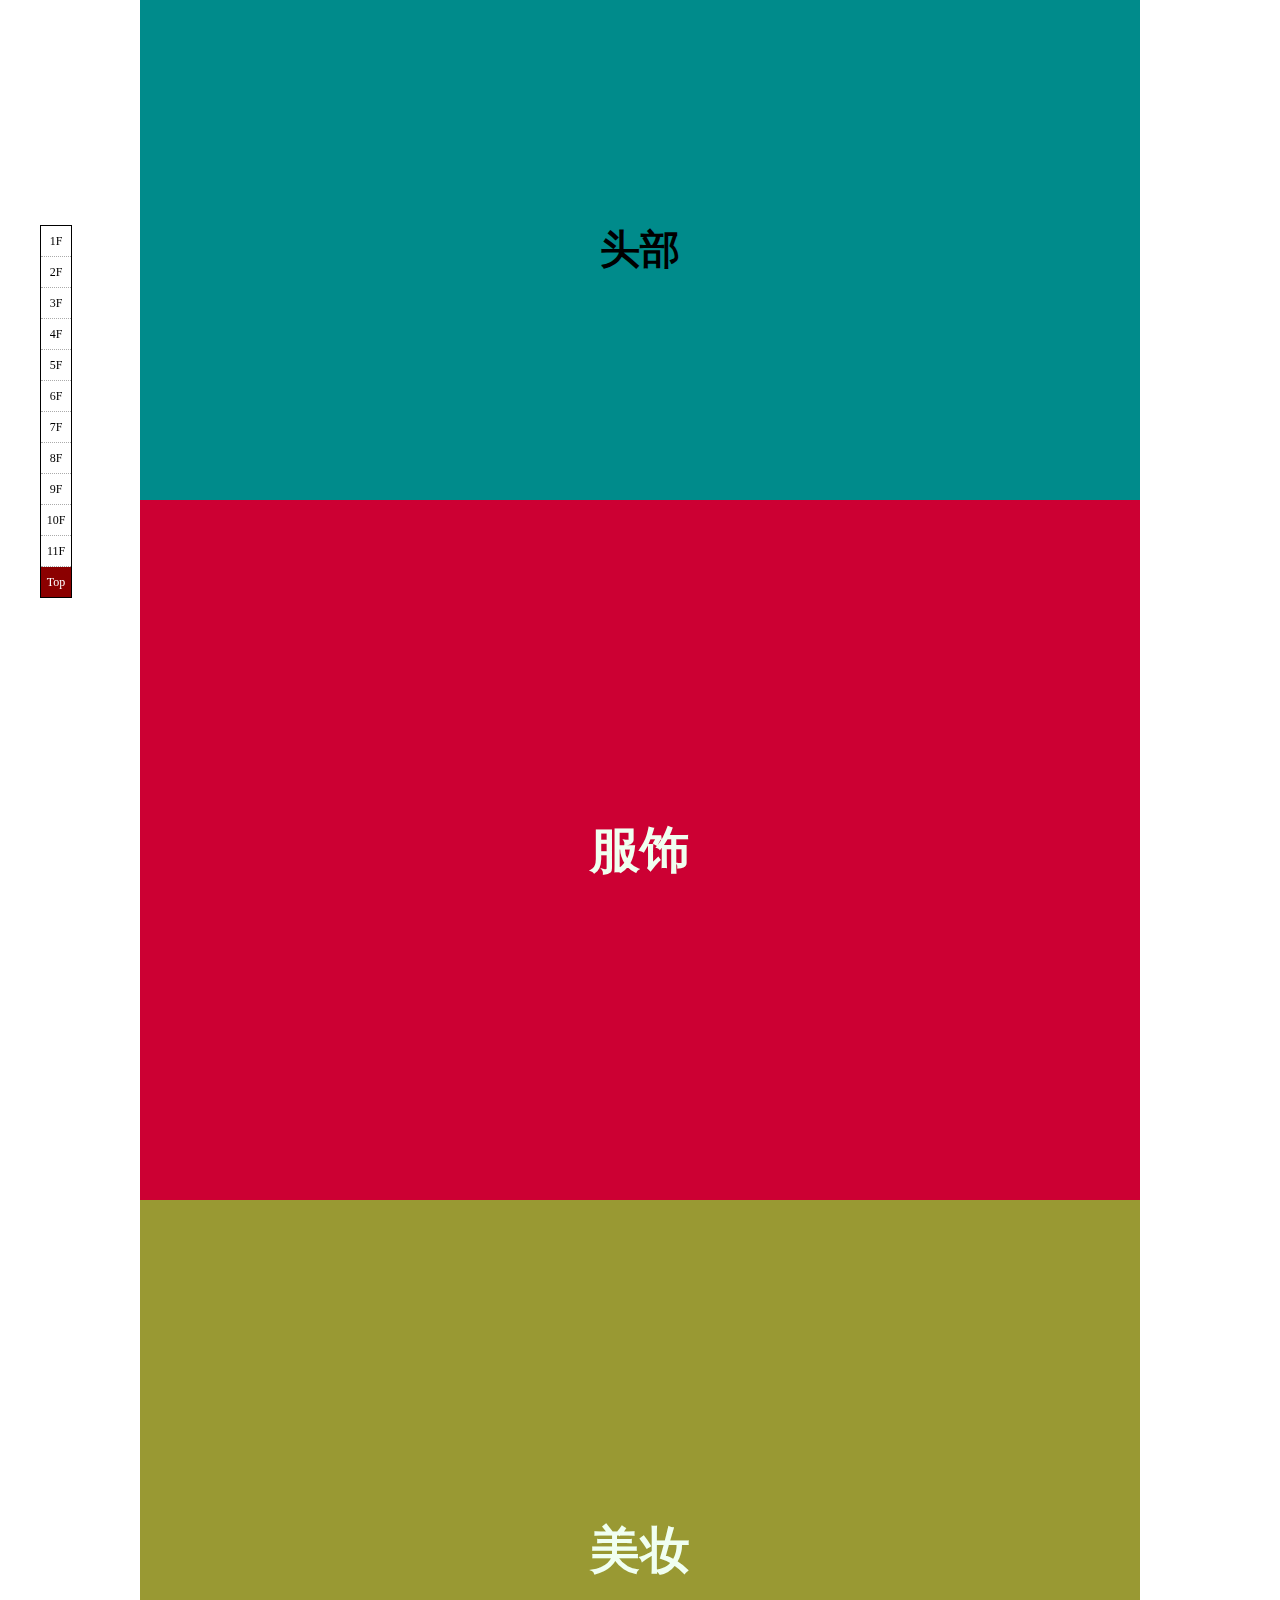
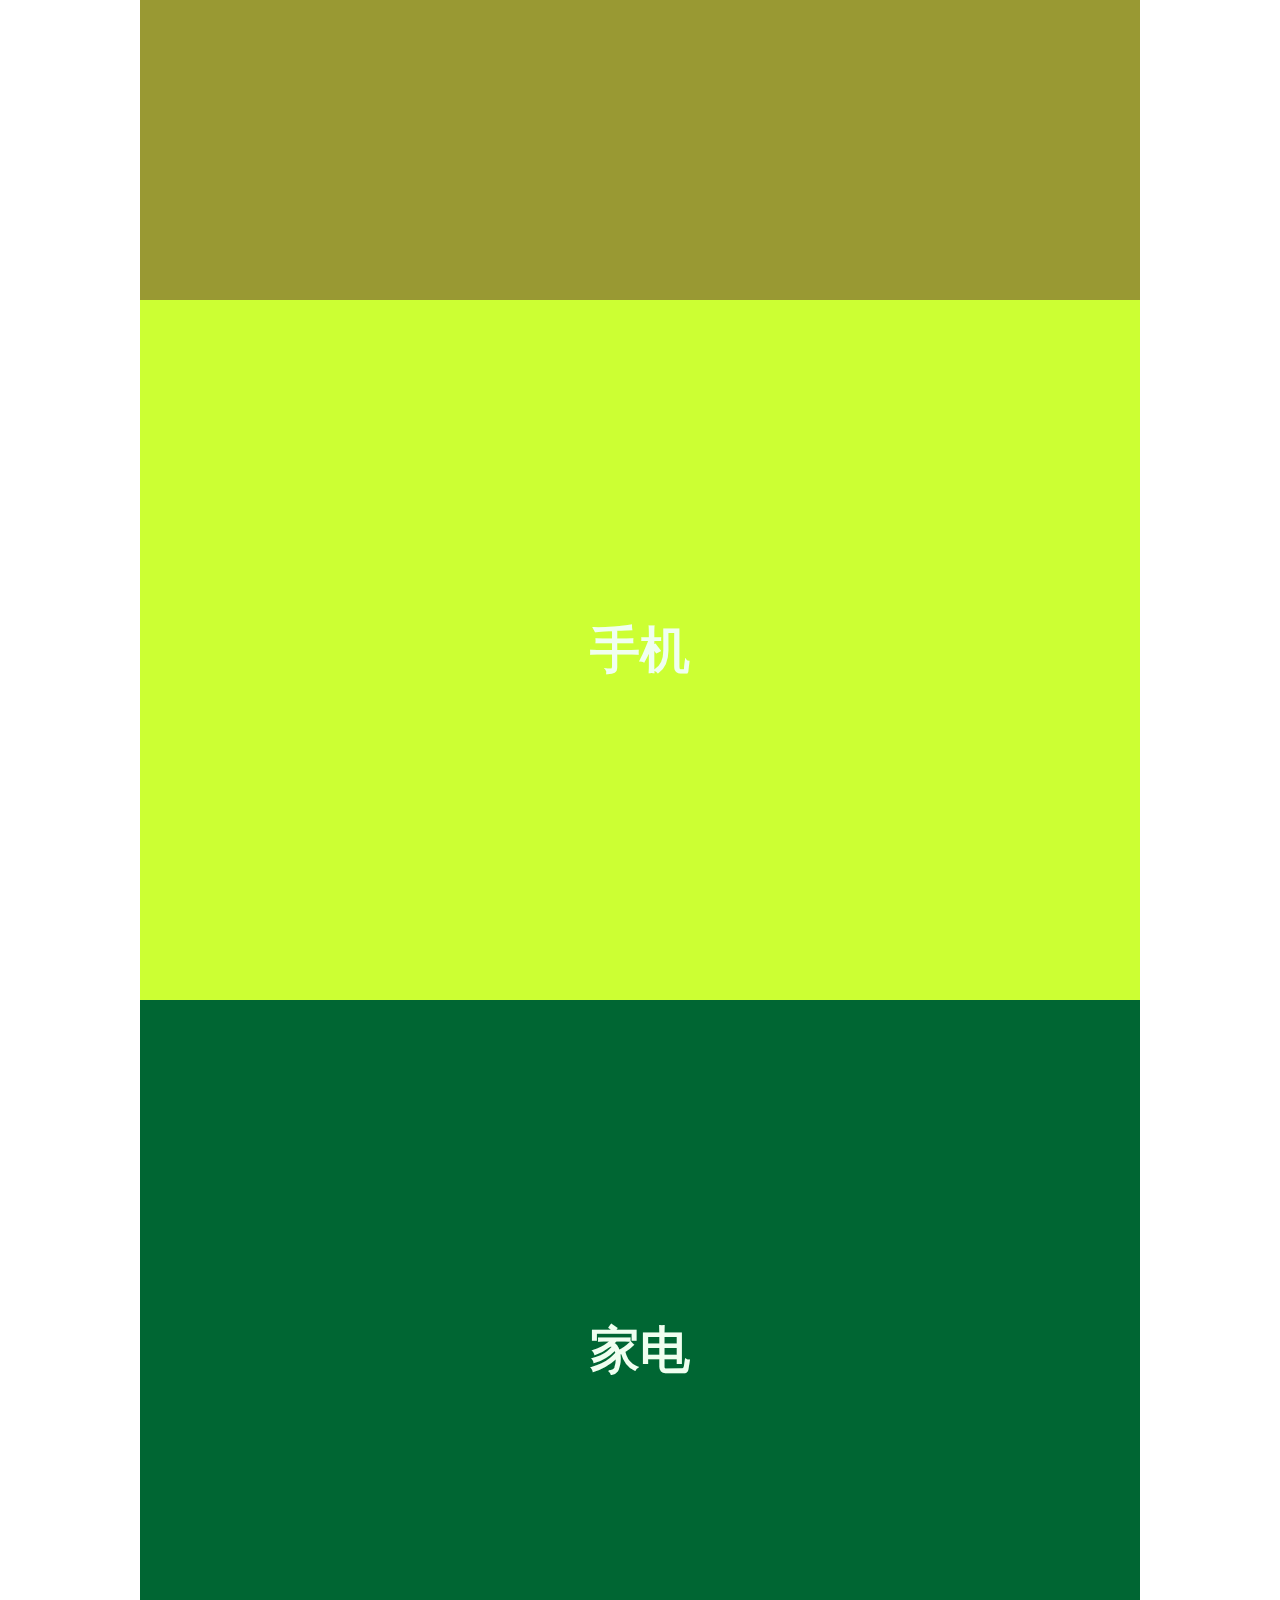
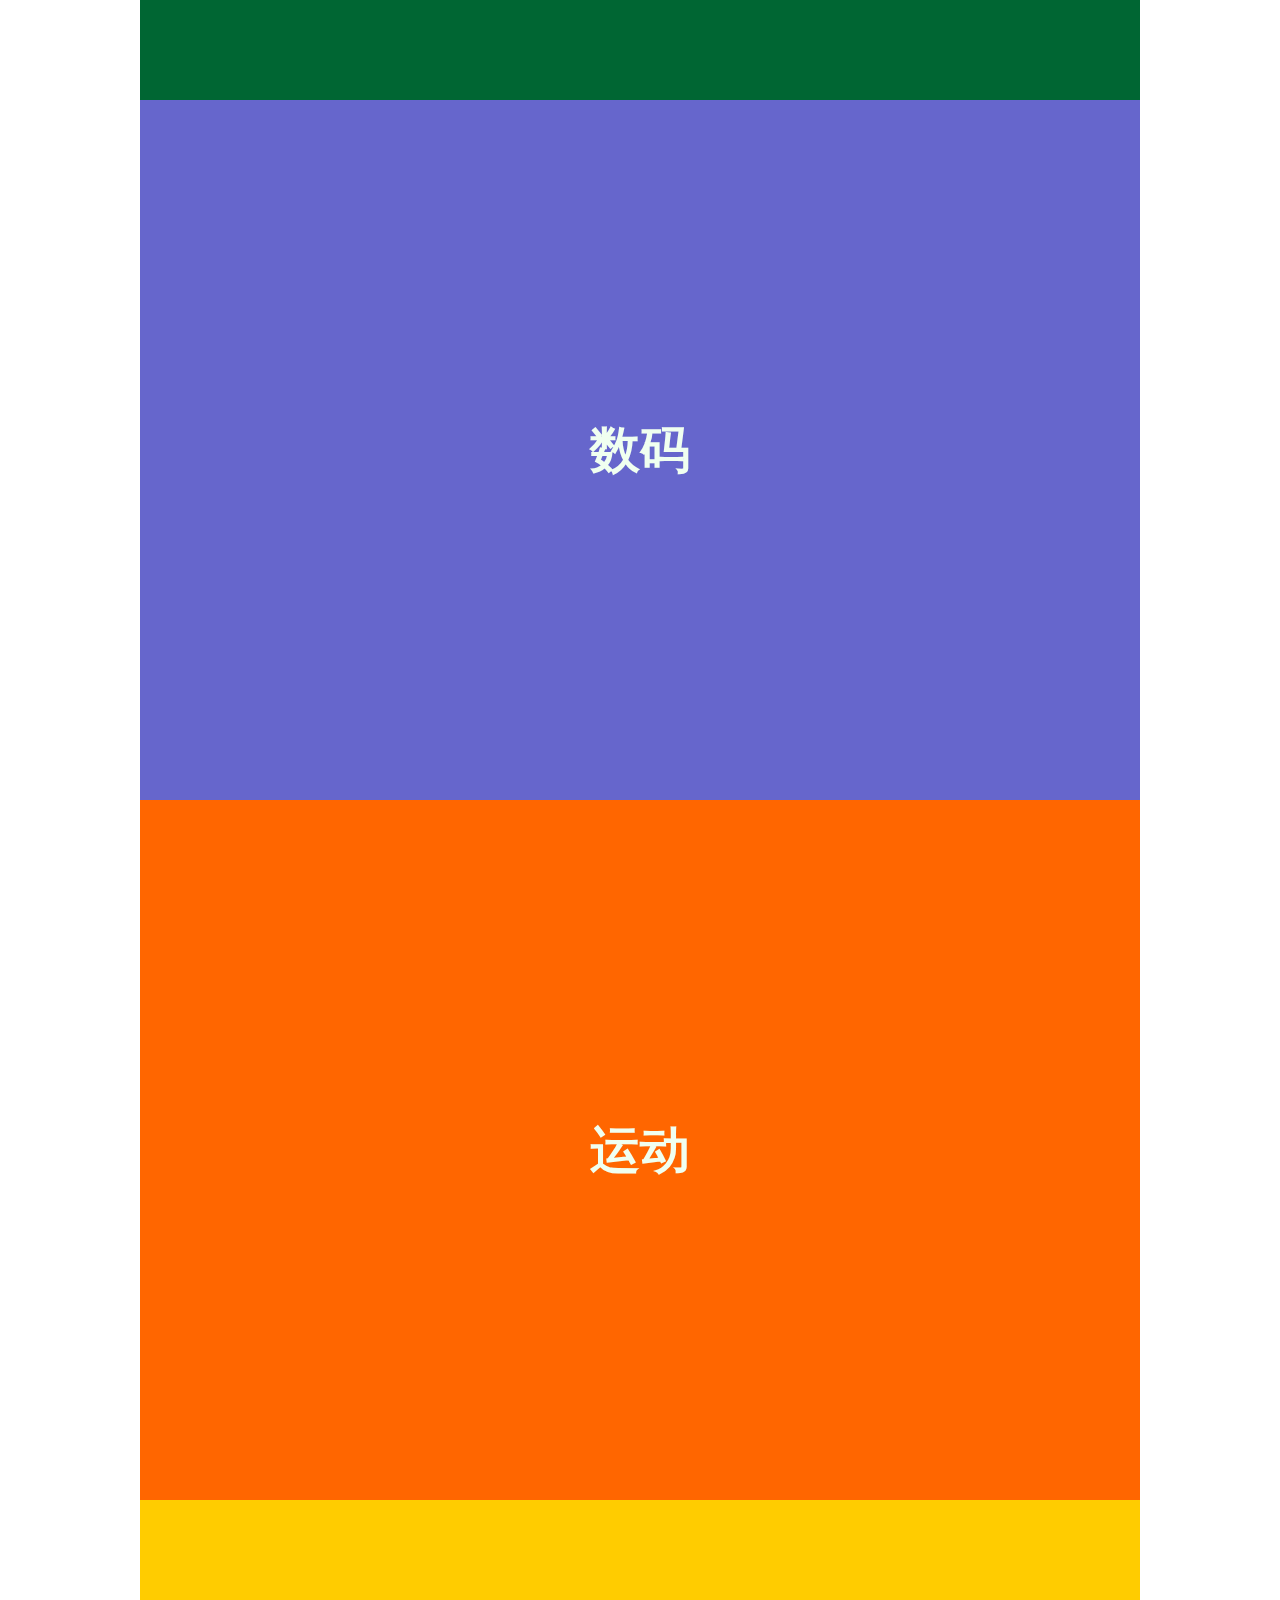
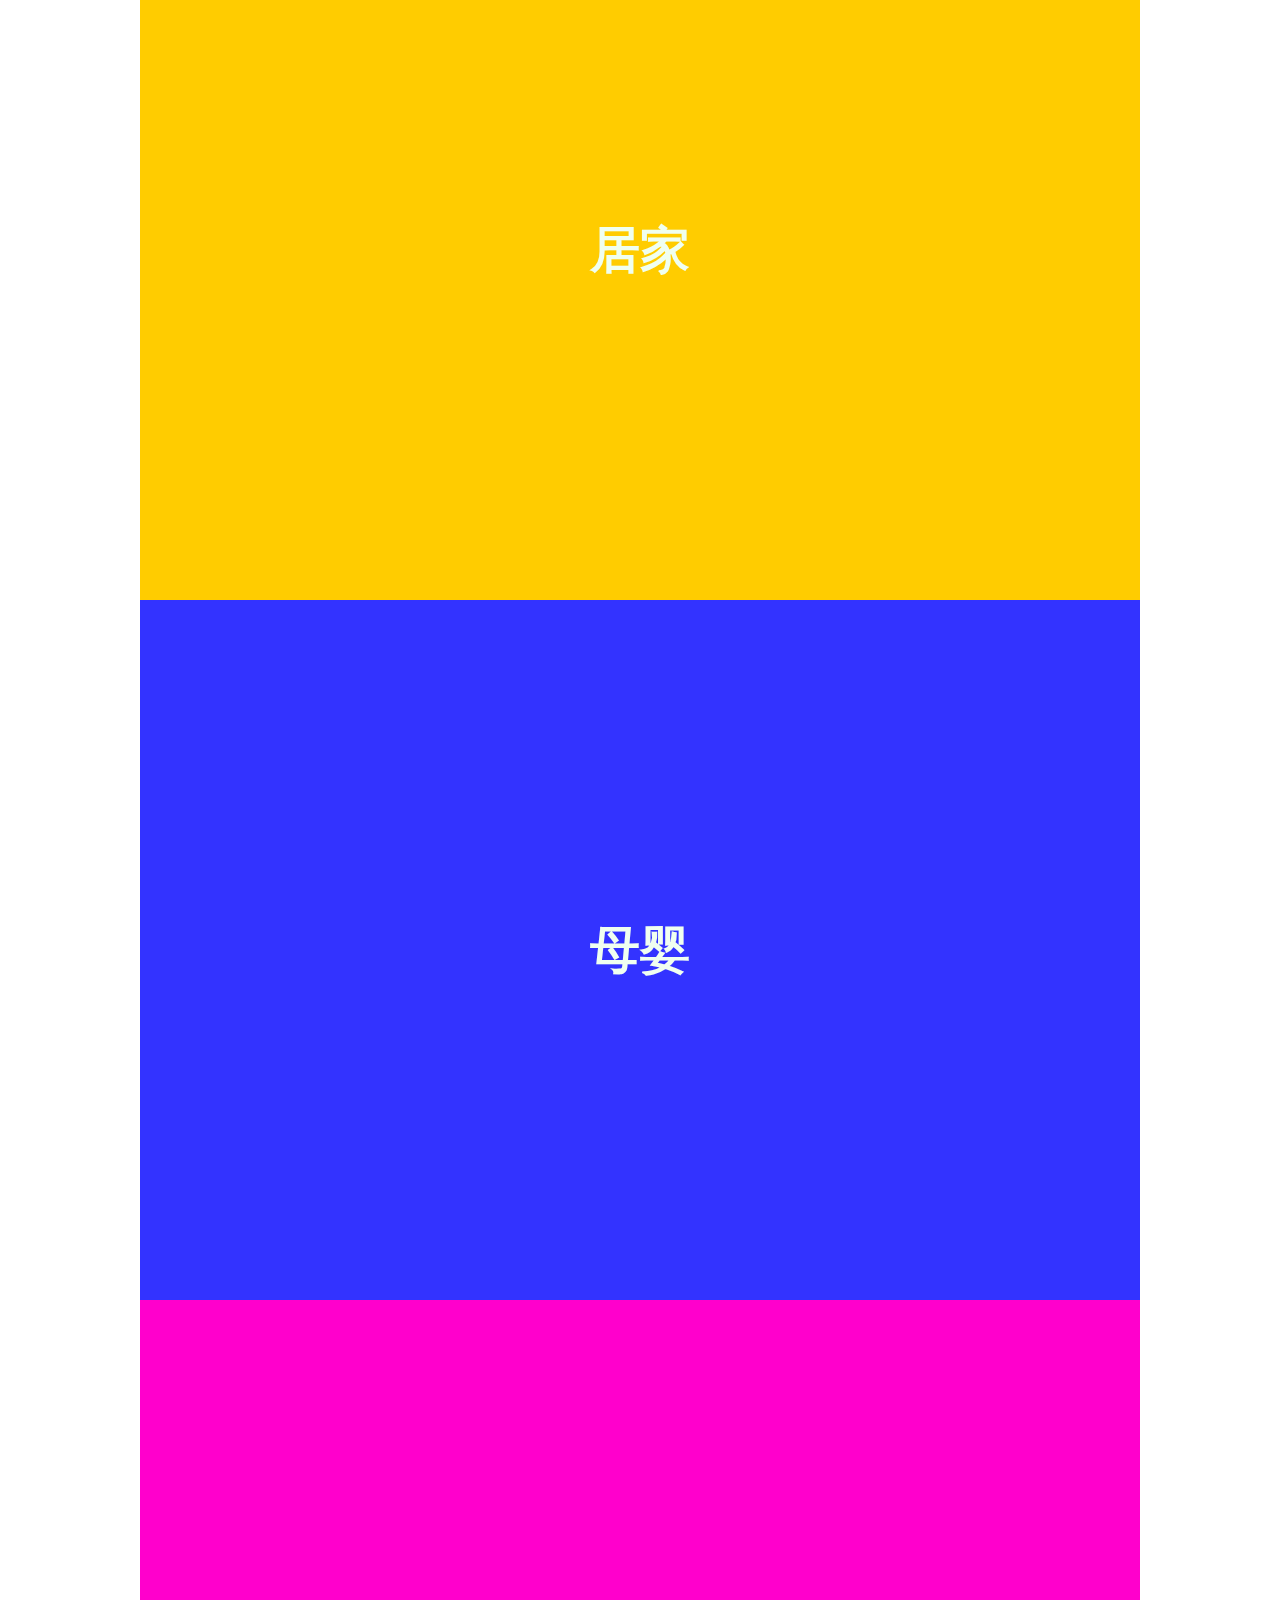
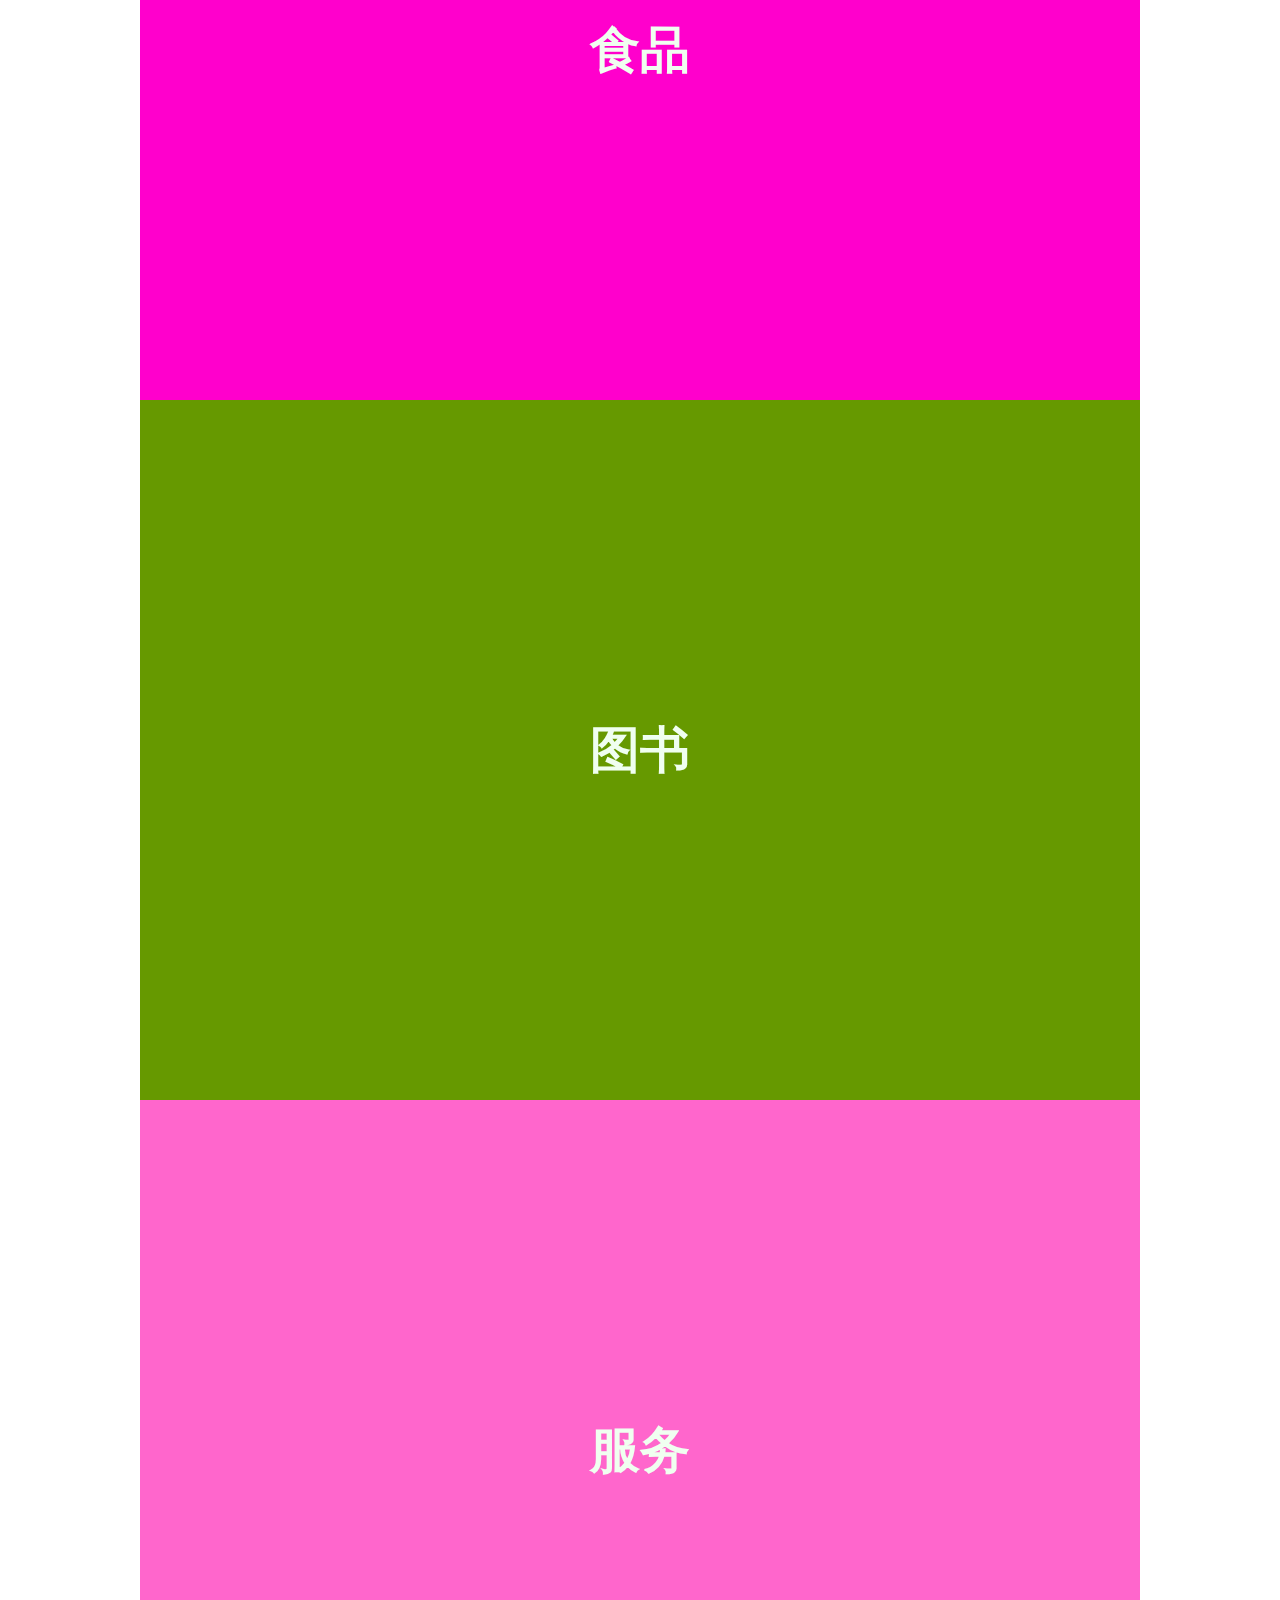
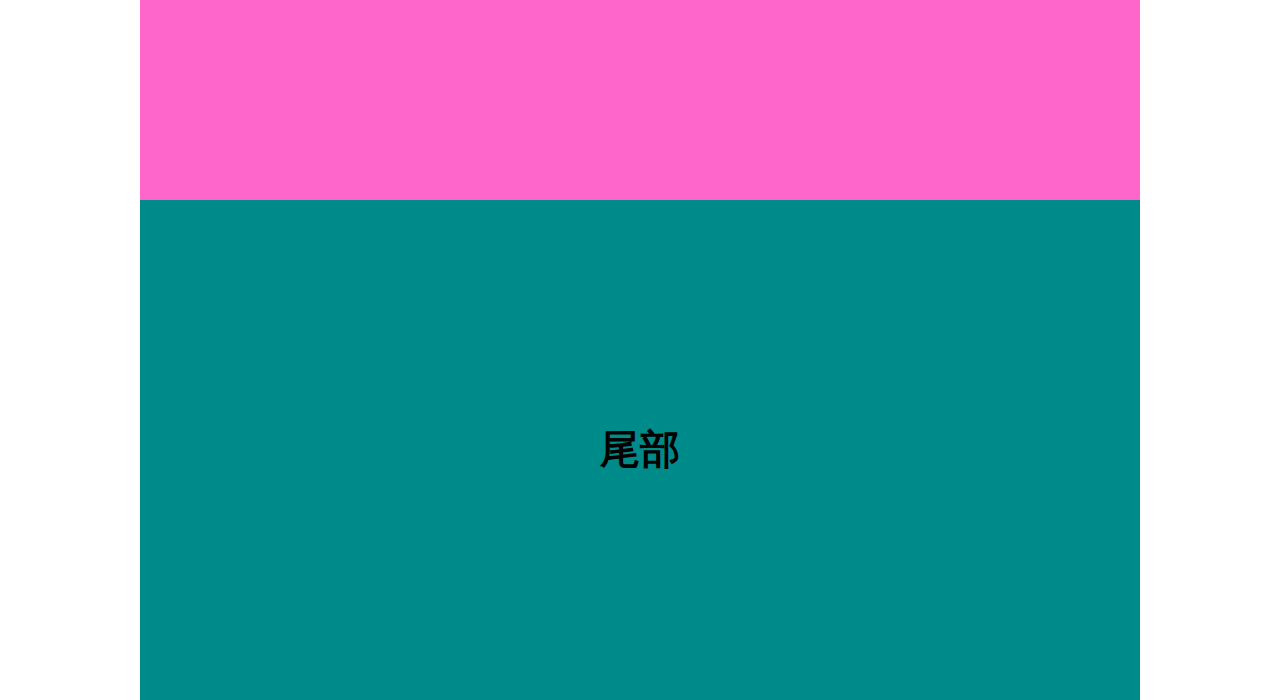
<file: day32/楼梯---css/index.html>
<!DOCTYPE html>
<html>

	<head>
		<meta charset="utf-8" />
		<title></title>
		<style type="text/css">
			* {
				margin: 0;
				padding: 0;
			}
			#LoutiNav{
				position: fixed;
				top: 25%;
				left: 40px;
				width:30px;
				border: 1px solid ;
			}
			#LoutiNav ul li{
				position:relative;
				width:30px;
				height:30px;
				list-style:none;
				text-align:center;
				line-height: 30px;
				font-size: 12px;
				cursor: pointer;
				border-bottom: 1px dotted #AAAAAA;
			}
			#LoutiNav ul li.last {
				background: darkred;
				color: white;
				border-bottom: none;
			}
			#LoutiNav ul li span{
				display: none;
				width:30px;
				height: 30px;
				position: absolute;	
				top: 0;
				left: 0;
				color:red;
			}
			#LoutiNav ul li:hover span{
				display: block;
				background: darkred;
				color: white;
			}
			#LoutiNav ul li span.active {
				display: block;
				background: white;
				color: red;
			}
			#LoutiNav ul li:hover span.active{
				display: block;
				background: darkred;
				color: white;
			}
			#header,#main,#footer {
				margin: auto;
				width: 1000px;
				text-align: center;
				font-size: 40px;
				font-weight: bold;
				line-height: 500px;
			}
			
			#main div{
				height: 700px;
				font-size: 50px;
				color: honeydew;
				line-height: 700px;
			}
			
			#header{
				height: 500px;
				background: darkcyan;
			}
			#footer{
				height: 500px;
				background: darkcyan;
			}
	
		</style>
<script type="text/javascript" src="js/jquery-1.11.3.js"></script>
	</head>

	<body>
		<div id="LoutiNav">
			<ul>
				<li>1F <span>服饰</span> </li>
				<li>2F <span>美妆</span> </li>
				<li>3F <span>手机</span> </li>
				<li>4F <span>家电</span> </li>
				<li>5F <span>数码</span> </li>
				<li>6F <span>运动</span> </li>
				<li>7F <span>居家</span> </li>
				<li>8F <span>母婴</span> </li>
				<li>9F <span>食品</span> </li>
				<li>10F <span>图书</span> </li>
				<li>11F <span>服务</span> </li>
				<li class="last">Top</li>
			</ul>
		</div>
		
		<!--楼层内容开始-->
		<div id="header">头部</div>
		<div id="main">
			<div class="Louti" style="background: #cc0033;">服饰</div>
			<div class="Louti" style="background: #999933;">美妆</div>
			<div class="Louti" style="background: #ccff33;">手机</div>
			<div class="Louti" style="background: #006633;">家电</div>
			<div class="Louti" style="background: #6666cc;">数码</div>
			<div class="Louti" style="background: #ff6600;">运动</div>
			<div class="Louti" style="background: #ffcc00;">居家</div>
			<div class="Louti" style="background: #3333ff;">母婴</div>
			<div class="Louti" style="background: #ff00cc;">食品</div>
			<div class="Louti" style="background: #669900;">图书</div>
			<div class="Louti" style="background: #ff66cc;">服务</div>
		</div>
		<div id="footer">尾部</div>
		<!--楼层内容结束-->
	</body>
</html>
<script type="text/javascript">
	/*
	 	1、点击左侧的楼层号 找到对应的楼层（根据下标）
	 	控制页面滚走的距离就是当前楼层的offset().top--距离body顶部
	 	2、点击top  回到顶部
	 	3、操作滚动条的移动   根据楼层的位置控制楼层号的改变
	 	找到当前在可视区面积最大的楼层，找到了这个楼层的下标
	 	根据楼层的下标  找到楼层号
	*/
	var flag = true;//假设值为true时  可以触发滚动条
	$("#LoutiNav li:not(.last)").click(function(){
		flag = false;
		//操作当前的li中span的样式类为 active
		$(this).find("span")
			   .addClass("active")
			   .end()
			   .siblings()
			   .find("span")
			   .removeClass("active");
		//获取当前点击的楼层号的下标
		var index = $(this).index();
		//根据index找到对应楼层的offset().top值
		var t = $(".Louti").eq(index).offset().top;
		//设置页面滚走的距离为t
		$("body,html").animate({scrollTop : t},1000,function(){
			//运动完成后 开启开关变量的值
			flag = true;
		});
	})
	//点击top  回到顶部
	$(".last").click(function(){
		$("#LoutiNav li:not(.last)").find("span").removeClass("active");
		$("body,html").animate({scrollTop : 0},1000);
	})
	//操作滚动条
	$(window).scroll(function(){
		if( flag ){
			//获取页面滚走的距离
			var sTop = $(document).scrollTop();
			
			//遍历所有楼层  找到在可视区最高的楼层  
			// 这个楼层满足 ：   abs(楼层的top值-页面滚走的距离)<楼层高度的一半
			$floor = $(".Louti").filter( function(){
				//返回满足某个条件的楼层
				return Math.abs( $(this).offset().top-sTop ) < $(this).height()/2;
			} )
			//获取当前在可视区显示最高的楼层的index下标
			var index = $floor.index();
			if( index!=-1 ){
				//根据index找到对应的楼层号
				$("#LoutiNav li:not(.last)").eq(index)
									        .find("span")
									        .addClass("active")
									        .end()
									        .siblings()
									        .find("span")
									        .removeClass("active");
			}
			//当页面滚走的距离小于某个值时  把第一个楼层号的样式清除
			if( sTop < 100 ){
				$("#LoutiNav li:not(.last)").eq(0).find("span").removeClass("active");
			}
		}
		
	})
</script>
</file>
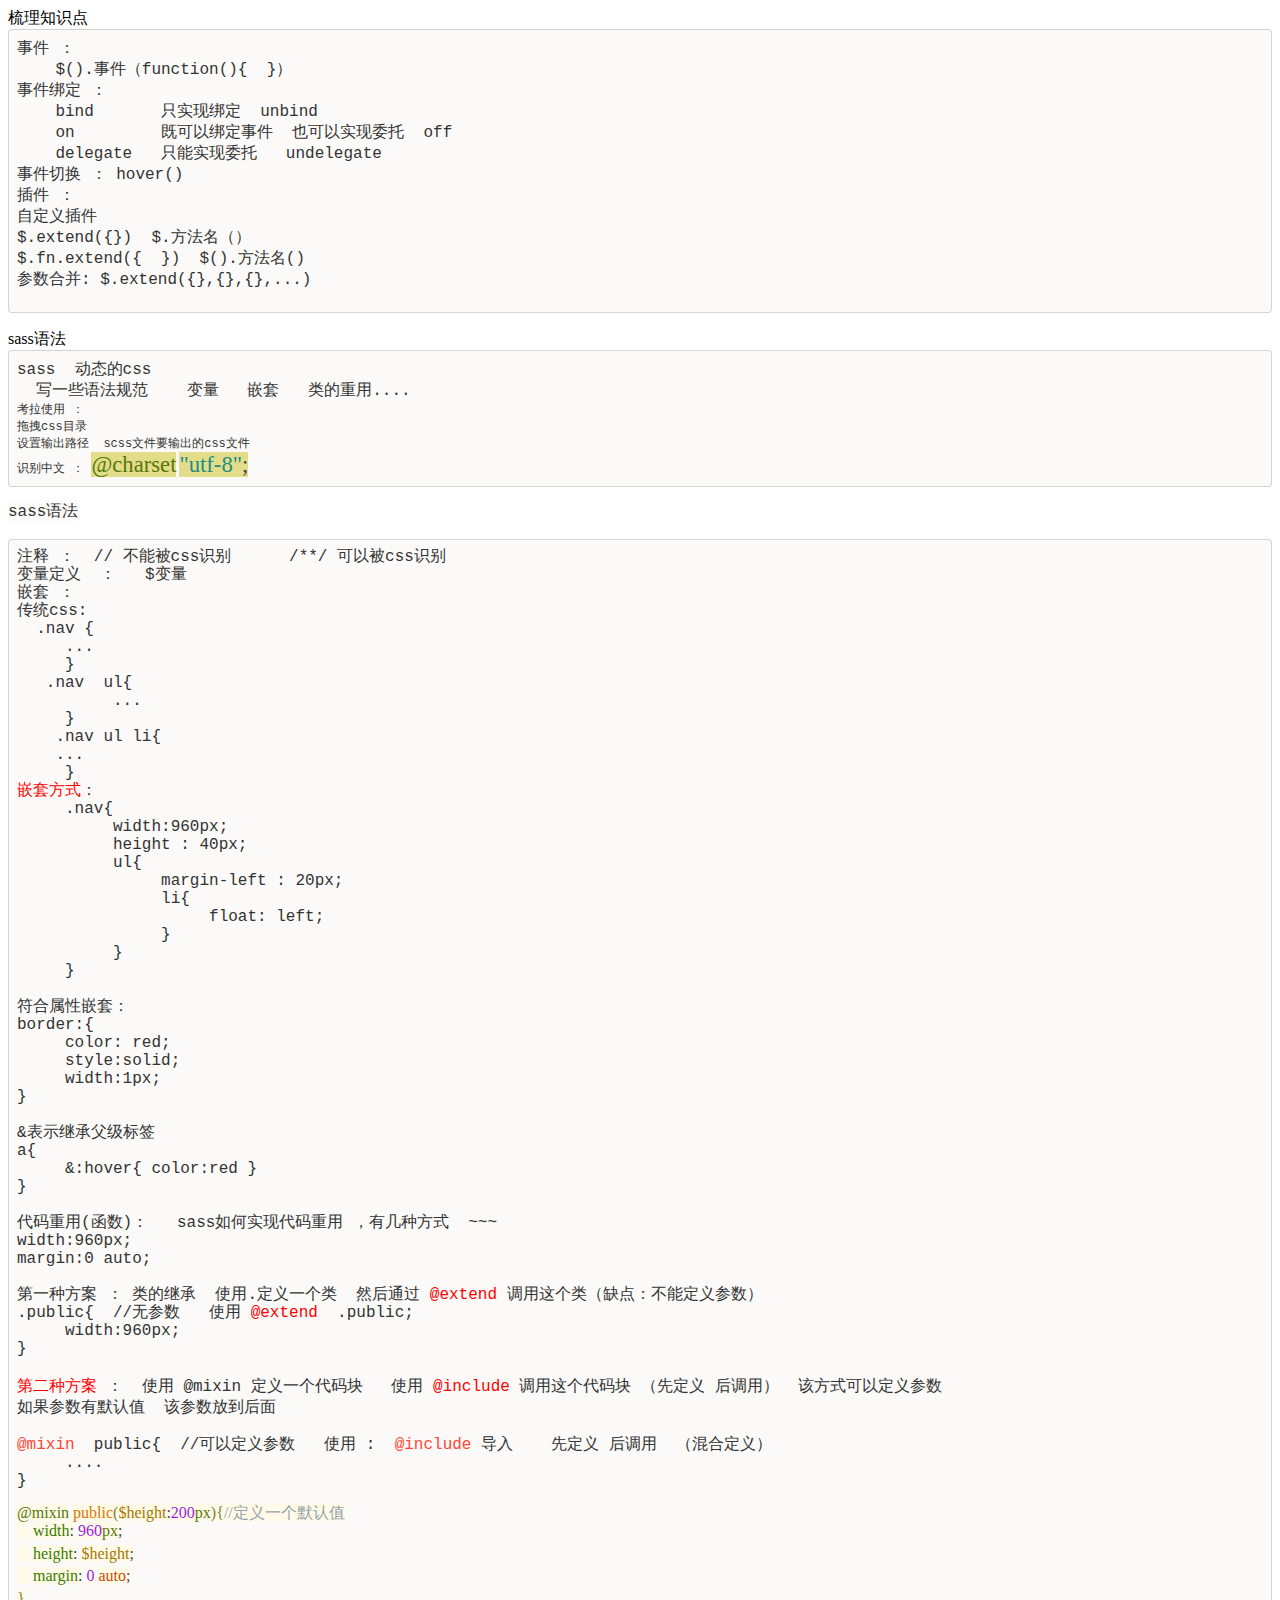
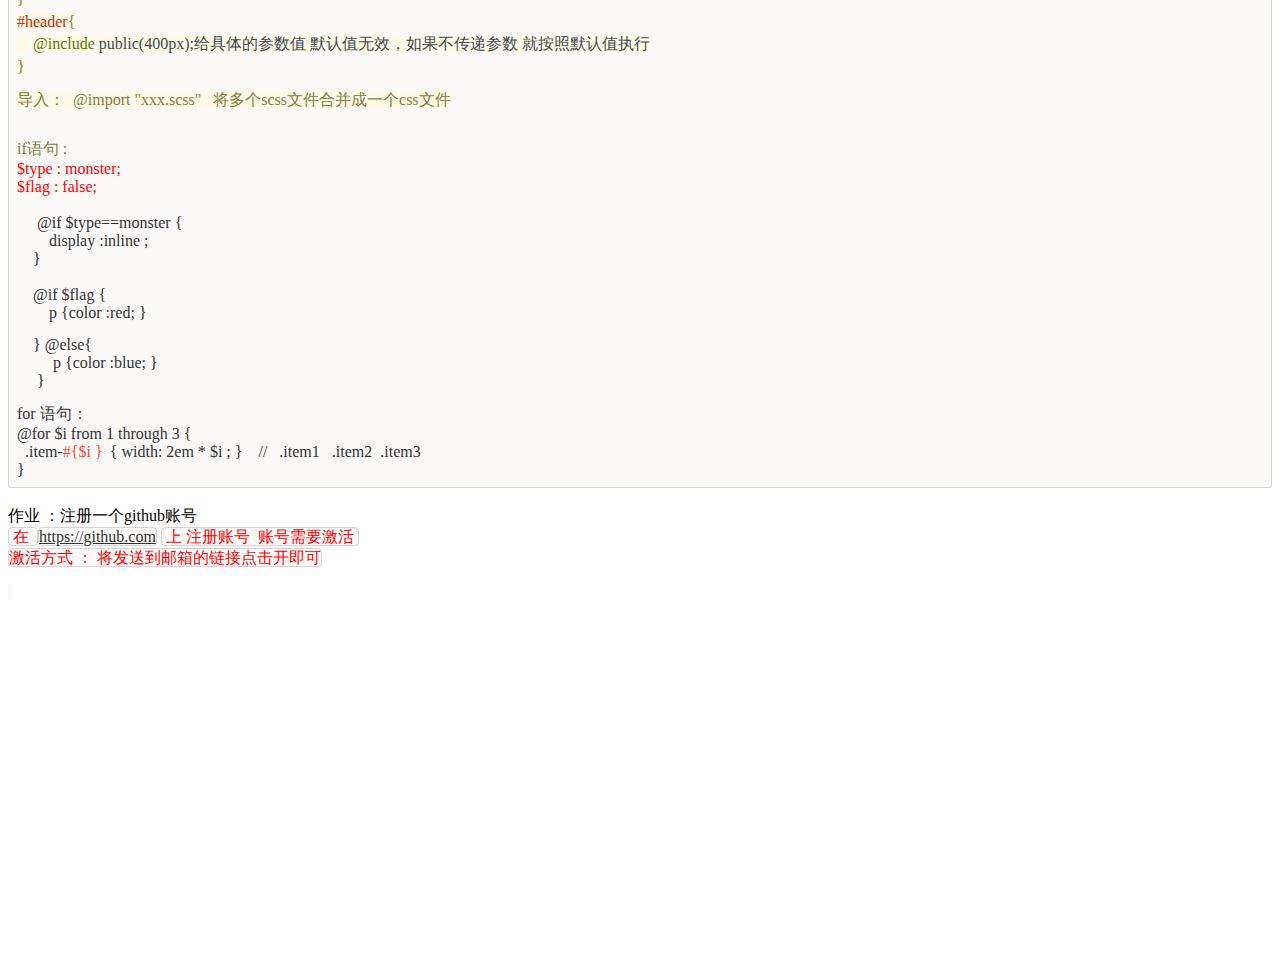
<file: day32/day32.html>
<html>
<head>
  <title>Evernote Export</title>
  <basefont face="微软雅黑" size="2" />
  <meta http-equiv="Content-Type" content="text/html;charset=utf-8" />
  <meta name="exporter-version" content="YXBJ Windows/600363 (zh-CN, DDL); Windows/6.1.1 (Win64);"/>
  <style>
    body, td {
      font-family: 微软雅黑;
      font-size: 10pt;
    }
  </style>
</head>
<body>
<a name="2554"/>

<div>
<span><div><span style="font-size: 12pt;">梳理知识点</span></div><div style="box-sizing: border-box; padding: 8px; font-family: Monaco, Menlo, Consolas, &quot;Courier New&quot;, monospace; font-size: 12px; color: rgb(51, 51, 51); border-radius: 4px; background-color: rgb(251, 250, 248); border: 1px solid rgba(0, 0, 0, 0.15);-en-codeblock:true;"><div><font style="font-size: 12pt;">事件 ： </font></div><div><font style="font-size: 12pt;">    $().事件（function(){  }）</font></div><div><font style="font-size: 12pt;">事件绑定 ： </font></div><div><font style="font-size: 12pt;">    bind       只实现绑定  unbind</font></div><div><font style="font-size: 12pt;">    on         既可以绑定事件  也可以实现委托  off</font></div><div><font style="font-size: 12pt;">    delegate   只能实现委托   undelegate</font></div><div><font style="font-size: 12pt;">事件切换 ： hover()</font></div><div><font style="font-size: 12pt;">插件 ： </font></div><div><font style="font-size: 12pt;">自定义插件  </font></div><div><font style="font-size: 12pt;">$.extend({})  $.方法名（</font><span style="font-size: 12pt;">）</span></div><div><span style="font-size: 12pt;">$.fn.extend({  })  $().方法名()</span></div><div><span style="font-size: 12pt;">参数合并: $.extend({},{},{},...)</span></div><div><br/></div></div><div><br/></div><div><span style="font-size: 12pt;">sass语法             </span></div><div style="box-sizing: border-box; padding: 8px; font-size: 12px; border-top-left-radius: 4px; border-top-right-radius: 4px; border-bottom-right-radius: 4px; border-bottom-left-radius: 4px; background-color: rgb(251, 250, 248); border: 1px solid rgba(0, 0, 0, 0.14902);"><div><span style="background-color: rgb(251, 250, 248); font-size: 12pt; color: rgb(51, 51, 51); font-family: Monaco, Menlo, Consolas, &quot;Courier New&quot;, monospace;">sass  动态的css</span></div><div><span style="background-color: rgb(251, 250, 248); font-size: 12pt; color: rgb(51, 51, 51); font-family: Monaco, Menlo, Consolas, &quot;Courier New&quot;, monospace;">  写一些语法规范    变量   嵌套   类的重用....</span></div><div><span style="background-color: rgb(251, 250, 248); font-size: 12px; color: rgb(51, 51, 51); font-family: Monaco, Menlo, Consolas, &quot;Courier New&quot;, monospace;">考拉使用 ： </span></div><div><span style="background-color: rgb(251, 250, 248); font-size: 12px; color: rgb(51, 51, 51); font-family: Monaco, Menlo, Consolas, &quot;Courier New&quot;, monospace;">拖拽css目录</span></div><div><span style="background-color: rgb(251, 250, 248); font-size: 12px; color: rgb(51, 51, 51); font-family: Monaco, Menlo, Consolas, &quot;Courier New&quot;, monospace;">设置输出路径  scss文件要输出的css文件</span></div><div><span style="background-color: rgb(251, 250, 248); font-size: 12px; color: rgb(51, 51, 51); font-family: Monaco, Menlo, Consolas, &quot;Courier New&quot;, monospace;">识别中文 ： </span><span style="min-height: 20pt; font-size: 17pt; background-color: rgb(227, 220, 137); color: rgb(87, 121, 9); font-family: consolas;">@charset</span> <span style="min-height: 20pt; font-size: 17pt; background-color: rgb(227, 220, 137); color: rgb(36, 140, 133); font-family: consolas;">&quot;utf-8&quot;</span><span style="min-height: 20pt; font-size: 17pt; background-color: rgb(227, 220, 137); color: rgb(62, 75, 83); font-family: consolas;">;</span></div></div><div><br/></div><div><span style="box-sizing: border-box; font-size: 16px; letter-spacing: normal; orphans: 2; text-indent: 0px; text-transform: none; white-space: normal; widows: 2; word-spacing: 0px; -webkit-text-stroke-width: 0px; background-color: rgb(251, 250, 248); color: rgb(51, 51, 51); font-family: Monaco, Menlo, Consolas, &quot;Courier New&quot;, monospace; font-variant-caps: normal; font-variant-ligatures: normal; line-height: 18px;">sass语法</span></div><div style="box-sizing: border-box; margin: 0px; padding: 0px; font-size: medium; letter-spacing: normal; orphans: 2; text-align: start; text-indent: 0px; text-transform: none; white-space: normal; widows: 2; word-spacing: 0px; -webkit-text-stroke-width: 0px;"><br/></div><div style="box-sizing: border-box; padding: 8px; font-family: Monaco, Menlo, Consolas, &quot;Courier New&quot;, monospace; font-size: 12px; color: rgb(51, 51, 51); border-radius: 4px; background-color: rgb(251, 250, 248); border: 1px solid rgba(0, 0, 0, 0.15);-en-codeblock:true;"><div><span style="font-size: 16px; box-sizing: border-box; letter-spacing: normal; orphans: 2; text-indent: 0px; text-transform: none; white-space: normal; widows: 2; word-spacing: 0px; -webkit-text-stroke-width: 0px; background-color: rgb(251, 250, 248); color: rgb(51, 51, 51); font-family: Monaco, Menlo, Consolas, &quot;Courier New&quot;, monospace; font-variant-caps: normal; font-variant-ligatures: normal; line-height: 18px;">注释 ：  // 不能被css识别      /**/ 可以被css识别</span></div><div style="font-size: medium; box-sizing: border-box; margin: 0px; padding: 0px; letter-spacing: normal; orphans: 2; text-align: start; text-indent: 0px; text-transform: none; white-space: normal; widows: 2; word-spacing: 0px; -webkit-text-stroke-width: 0px;"><span style="font-size: 16px; box-sizing: border-box; letter-spacing: normal; orphans: 2; text-indent: 0px; text-transform: none; white-space: normal; widows: 2; word-spacing: 0px; -webkit-text-stroke-width: 0px; background-color: rgb(251, 250, 248); color: rgb(51, 51, 51); font-family: Monaco, Menlo, Consolas, &quot;Courier New&quot;, monospace; font-variant-caps: normal; font-variant-ligatures: normal; line-height: 18px;">变量定义  ：   $变量   </span></div><div style="font-size: medium; box-sizing: border-box; margin: 0px; padding: 0px; letter-spacing: normal; orphans: 2; text-align: start; text-indent: 0px; text-transform: none; white-space: normal; widows: 2; word-spacing: 0px; -webkit-text-stroke-width: 0px;"><span style="font-size: 16px; box-sizing: border-box; letter-spacing: normal; orphans: 2; text-indent: 0px; text-transform: none; white-space: normal; widows: 2; word-spacing: 0px; -webkit-text-stroke-width: 0px; background-color: rgb(251, 250, 248); color: rgb(51, 51, 51); font-family: Monaco, Menlo, Consolas, &quot;Courier New&quot;, monospace; font-variant-caps: normal; font-variant-ligatures: normal; line-height: 18px;">嵌套 ： </span></div><div style="font-size: medium; box-sizing: border-box; margin: 0px; padding: 0px; letter-spacing: normal; orphans: 2; text-align: start; text-indent: 0px; text-transform: none; white-space: normal; widows: 2; word-spacing: 0px; -webkit-text-stroke-width: 0px;"><span style="font-size: 16px; box-sizing: border-box; letter-spacing: normal; orphans: 2; text-indent: 0px; text-transform: none; white-space: normal; widows: 2; word-spacing: 0px; -webkit-text-stroke-width: 0px; background-color: rgb(251, 250, 248); color: rgb(51, 51, 51); font-family: Monaco, Menlo, Consolas, &quot;Courier New&quot;, monospace; font-variant-caps: normal; font-variant-ligatures: normal; line-height: 18px;">传统css:</span></div><div style="font-size: medium; box-sizing: border-box; margin: 0px; padding: 0px; letter-spacing: normal; orphans: 2; text-align: start; text-indent: 0px; text-transform: none; white-space: normal; widows: 2; word-spacing: 0px; -webkit-text-stroke-width: 0px;"><span style="font-size: 16px; box-sizing: border-box; letter-spacing: normal; orphans: 2; text-indent: 0px; text-transform: none; white-space: normal; widows: 2; word-spacing: 0px; -webkit-text-stroke-width: 0px; background-color: rgb(251, 250, 248); color: rgb(51, 51, 51); font-family: Monaco, Menlo, Consolas, &quot;Courier New&quot;, monospace; font-variant-caps: normal; font-variant-ligatures: normal; line-height: 18px;">  .nav {</span></div><div style="font-size: medium; box-sizing: border-box; margin: 0px; padding: 0px; letter-spacing: normal; orphans: 2; text-align: start; text-indent: 0px; text-transform: none; white-space: normal; widows: 2; word-spacing: 0px; -webkit-text-stroke-width: 0px;"><span style="font-size: 16px; box-sizing: border-box; letter-spacing: normal; orphans: 2; text-indent: 0px; text-transform: none; white-space: normal; widows: 2; word-spacing: 0px; -webkit-text-stroke-width: 0px; background-color: rgb(251, 250, 248); color: rgb(51, 51, 51); font-family: Monaco, Menlo, Consolas, &quot;Courier New&quot;, monospace; font-variant-caps: normal; font-variant-ligatures: normal; line-height: 18px;">     ...</span></div><div style="font-size: medium; box-sizing: border-box; margin: 0px; padding: 0px; letter-spacing: normal; orphans: 2; text-align: start; text-indent: 0px; text-transform: none; white-space: normal; widows: 2; word-spacing: 0px; -webkit-text-stroke-width: 0px;"><span style="font-size: 16px; box-sizing: border-box; letter-spacing: normal; orphans: 2; text-indent: 0px; text-transform: none; white-space: normal; widows: 2; word-spacing: 0px; -webkit-text-stroke-width: 0px; background-color: rgb(251, 250, 248); color: rgb(51, 51, 51); font-family: Monaco, Menlo, Consolas, &quot;Courier New&quot;, monospace; font-variant-caps: normal; font-variant-ligatures: normal; line-height: 18px;">     }</span></div><div style="font-size: medium; box-sizing: border-box; margin: 0px; padding: 0px; letter-spacing: normal; orphans: 2; text-align: start; text-indent: 0px; text-transform: none; white-space: normal; widows: 2; word-spacing: 0px; -webkit-text-stroke-width: 0px;"><span style="font-size: 16px; box-sizing: border-box; letter-spacing: normal; orphans: 2; text-indent: 0px; text-transform: none; white-space: normal; widows: 2; word-spacing: 0px; -webkit-text-stroke-width: 0px; background-color: rgb(251, 250, 248); color: rgb(51, 51, 51); font-family: Monaco, Menlo, Consolas, &quot;Courier New&quot;, monospace; font-variant-caps: normal; font-variant-ligatures: normal; line-height: 18px;">   .nav  ul{</span></div><div style="font-size: medium; box-sizing: border-box; margin: 0px; padding: 0px; letter-spacing: normal; orphans: 2; text-align: start; text-indent: 0px; text-transform: none; white-space: normal; widows: 2; word-spacing: 0px; -webkit-text-stroke-width: 0px;"><span style="font-size: 16px; box-sizing: border-box; letter-spacing: normal; orphans: 2; text-indent: 0px; text-transform: none; white-space: normal; widows: 2; word-spacing: 0px; -webkit-text-stroke-width: 0px; background-color: rgb(251, 250, 248); color: rgb(51, 51, 51); font-family: Monaco, Menlo, Consolas, &quot;Courier New&quot;, monospace; font-variant-caps: normal; font-variant-ligatures: normal; line-height: 18px;">          ...</span></div><div style="font-size: medium; box-sizing: border-box; margin: 0px; padding: 0px; letter-spacing: normal; orphans: 2; text-align: start; text-indent: 0px; text-transform: none; white-space: normal; widows: 2; word-spacing: 0px; -webkit-text-stroke-width: 0px;"><span style="font-size: 16px; box-sizing: border-box; letter-spacing: normal; orphans: 2; text-indent: 0px; text-transform: none; white-space: normal; widows: 2; word-spacing: 0px; -webkit-text-stroke-width: 0px; background-color: rgb(251, 250, 248); color: rgb(51, 51, 51); font-family: Monaco, Menlo, Consolas, &quot;Courier New&quot;, monospace; font-variant-caps: normal; font-variant-ligatures: normal; line-height: 18px;">     }</span></div><div style="font-size: medium; box-sizing: border-box; margin: 0px; padding: 0px; letter-spacing: normal; orphans: 2; text-align: start; text-indent: 0px; text-transform: none; white-space: normal; widows: 2; word-spacing: 0px; -webkit-text-stroke-width: 0px;"><span style="font-size: 16px; box-sizing: border-box; letter-spacing: normal; orphans: 2; text-indent: 0px; text-transform: none; white-space: normal; widows: 2; word-spacing: 0px; -webkit-text-stroke-width: 0px; background-color: rgb(251, 250, 248); color: rgb(51, 51, 51); font-family: Monaco, Menlo, Consolas, &quot;Courier New&quot;, monospace; font-variant-caps: normal; font-variant-ligatures: normal; line-height: 18px;">    .nav ul li{</span></div><div style="font-size: medium; box-sizing: border-box; margin: 0px; padding: 0px; letter-spacing: normal; orphans: 2; text-align: start; text-indent: 0px; text-transform: none; white-space: normal; widows: 2; word-spacing: 0px; -webkit-text-stroke-width: 0px;"><span style="font-size: 16px; box-sizing: border-box; letter-spacing: normal; orphans: 2; text-indent: 0px; text-transform: none; white-space: normal; widows: 2; word-spacing: 0px; -webkit-text-stroke-width: 0px; background-color: rgb(251, 250, 248); color: rgb(51, 51, 51); font-family: Monaco, Menlo, Consolas, &quot;Courier New&quot;, monospace; font-variant-caps: normal; font-variant-ligatures: normal; line-height: 18px;">    ...</span></div><div style="font-size: medium; box-sizing: border-box; margin: 0px; padding: 0px; letter-spacing: normal; orphans: 2; text-align: start; text-indent: 0px; text-transform: none; white-space: normal; widows: 2; word-spacing: 0px; -webkit-text-stroke-width: 0px;"><span style="font-size: 16px; box-sizing: border-box; letter-spacing: normal; orphans: 2; text-indent: 0px; text-transform: none; white-space: normal; widows: 2; word-spacing: 0px; -webkit-text-stroke-width: 0px; background-color: rgb(251, 250, 248); color: rgb(51, 51, 51); font-family: Monaco, Menlo, Consolas, &quot;Courier New&quot;, monospace; font-variant-caps: normal; font-variant-ligatures: normal; line-height: 18px;">     }</span></div><div style="font-size: medium; box-sizing: border-box; margin: 0px; padding: 0px; letter-spacing: normal; orphans: 2; text-align: start; text-indent: 0px; text-transform: none; white-space: normal; widows: 2; word-spacing: 0px; -webkit-text-stroke-width: 0px;"><span style="font-size: 16px; box-sizing: border-box; letter-spacing: normal; orphans: 2; text-indent: 0px; text-transform: none; white-space: normal; widows: 2; word-spacing: 0px; -webkit-text-stroke-width: 0px; background-color: rgb(251, 250, 248); color: rgb(255, 0, 0); font-family: Monaco, Menlo, Consolas, &quot;Courier New&quot;, monospace; font-variant-caps: normal; font-variant-ligatures: normal; line-height: 18px;">嵌套方式</span><span style="font-size: 16px; box-sizing: border-box; letter-spacing: normal; orphans: 2; text-indent: 0px; text-transform: none; white-space: normal; widows: 2; word-spacing: 0px; -webkit-text-stroke-width: 0px; background-color: rgb(251, 250, 248); color: rgb(51, 51, 51); font-family: Monaco, Menlo, Consolas, &quot;Courier New&quot;, monospace; font-variant-caps: normal; font-variant-ligatures: normal; line-height: 18px;">：</span></div><div style="font-size: medium; box-sizing: border-box; margin: 0px; padding: 0px; letter-spacing: normal; orphans: 2; text-align: start; text-indent: 0px; text-transform: none; white-space: normal; widows: 2; word-spacing: 0px; -webkit-text-stroke-width: 0px;"><span style="font-size: 16px; box-sizing: border-box; letter-spacing: normal; orphans: 2; text-indent: 0px; text-transform: none; white-space: normal; widows: 2; word-spacing: 0px; -webkit-text-stroke-width: 0px; background-color: rgb(251, 250, 248); color: rgb(51, 51, 51); font-family: Monaco, Menlo, Consolas, &quot;Courier New&quot;, monospace; font-variant-caps: normal; font-variant-ligatures: normal; line-height: 18px;">     .nav{</span></div><div style="font-size: medium; box-sizing: border-box; margin: 0px; padding: 0px; letter-spacing: normal; orphans: 2; text-align: start; text-indent: 0px; text-transform: none; white-space: normal; widows: 2; word-spacing: 0px; -webkit-text-stroke-width: 0px;"><span style="font-size: 16px; box-sizing: border-box; letter-spacing: normal; orphans: 2; text-indent: 0px; text-transform: none; white-space: normal; widows: 2; word-spacing: 0px; -webkit-text-stroke-width: 0px; background-color: rgb(251, 250, 248); color: rgb(51, 51, 51); font-family: Monaco, Menlo, Consolas, &quot;Courier New&quot;, monospace; font-variant-caps: normal; font-variant-ligatures: normal; line-height: 18px;">          width:960px;</span></div><div style="font-size: medium; box-sizing: border-box; margin: 0px; padding: 0px; letter-spacing: normal; orphans: 2; text-align: start; text-indent: 0px; text-transform: none; white-space: normal; widows: 2; word-spacing: 0px; -webkit-text-stroke-width: 0px;"><span style="font-size: 16px; box-sizing: border-box; letter-spacing: normal; orphans: 2; text-indent: 0px; text-transform: none; white-space: normal; widows: 2; word-spacing: 0px; -webkit-text-stroke-width: 0px; background-color: rgb(251, 250, 248); color: rgb(51, 51, 51); font-family: Monaco, Menlo, Consolas, &quot;Courier New&quot;, monospace; font-variant-caps: normal; font-variant-ligatures: normal; line-height: 18px;">          height : 40px;</span></div><div style="font-size: medium; box-sizing: border-box; margin: 0px; padding: 0px; letter-spacing: normal; orphans: 2; text-align: start; text-indent: 0px; text-transform: none; white-space: normal; widows: 2; word-spacing: 0px; -webkit-text-stroke-width: 0px;"><span style="font-size: 16px; box-sizing: border-box; letter-spacing: normal; orphans: 2; text-indent: 0px; text-transform: none; white-space: normal; widows: 2; word-spacing: 0px; -webkit-text-stroke-width: 0px; background-color: rgb(251, 250, 248); color: rgb(51, 51, 51); font-family: Monaco, Menlo, Consolas, &quot;Courier New&quot;, monospace; font-variant-caps: normal; font-variant-ligatures: normal; line-height: 18px;">          ul{</span></div><div style="font-size: medium; box-sizing: border-box; margin: 0px; padding: 0px; letter-spacing: normal; orphans: 2; text-align: start; text-indent: 0px; text-transform: none; white-space: normal; widows: 2; word-spacing: 0px; -webkit-text-stroke-width: 0px;"><span style="font-size: 16px; box-sizing: border-box; letter-spacing: normal; orphans: 2; text-indent: 0px; text-transform: none; white-space: normal; widows: 2; word-spacing: 0px; -webkit-text-stroke-width: 0px; background-color: rgb(251, 250, 248); color: rgb(51, 51, 51); font-family: Monaco, Menlo, Consolas, &quot;Courier New&quot;, monospace; font-variant-caps: normal; font-variant-ligatures: normal; line-height: 18px;">               margin-left : 20px;</span></div><div style="font-size: medium; box-sizing: border-box; margin: 0px; padding: 0px; letter-spacing: normal; orphans: 2; text-align: start; text-indent: 0px; text-transform: none; white-space: normal; widows: 2; word-spacing: 0px; -webkit-text-stroke-width: 0px;"><span style="font-size: 16px; box-sizing: border-box; letter-spacing: normal; orphans: 2; text-indent: 0px; text-transform: none; white-space: normal; widows: 2; word-spacing: 0px; -webkit-text-stroke-width: 0px; background-color: rgb(251, 250, 248); color: rgb(51, 51, 51); font-family: Monaco, Menlo, Consolas, &quot;Courier New&quot;, monospace; font-variant-caps: normal; font-variant-ligatures: normal; line-height: 18px;">               li{</span></div><div style="font-size: medium; box-sizing: border-box; margin: 0px; padding: 0px; letter-spacing: normal; orphans: 2; text-align: start; text-indent: 0px; text-transform: none; white-space: normal; widows: 2; word-spacing: 0px; -webkit-text-stroke-width: 0px;"><span style="font-size: 16px; box-sizing: border-box; letter-spacing: normal; orphans: 2; text-indent: 0px; text-transform: none; white-space: normal; widows: 2; word-spacing: 0px; -webkit-text-stroke-width: 0px; background-color: rgb(251, 250, 248); color: rgb(51, 51, 51); font-family: Monaco, Menlo, Consolas, &quot;Courier New&quot;, monospace; font-variant-caps: normal; font-variant-ligatures: normal; line-height: 18px;">                    float: left;</span></div><div style="font-size: medium; box-sizing: border-box; margin: 0px; padding: 0px; letter-spacing: normal; orphans: 2; text-align: start; text-indent: 0px; text-transform: none; white-space: normal; widows: 2; word-spacing: 0px; -webkit-text-stroke-width: 0px;"><span style="font-size: 16px; box-sizing: border-box; letter-spacing: normal; orphans: 2; text-indent: 0px; text-transform: none; white-space: normal; widows: 2; word-spacing: 0px; -webkit-text-stroke-width: 0px; background-color: rgb(251, 250, 248); color: rgb(51, 51, 51); font-family: Monaco, Menlo, Consolas, &quot;Courier New&quot;, monospace; font-variant-caps: normal; font-variant-ligatures: normal; line-height: 18px;">               }</span></div><div style="font-size: medium; box-sizing: border-box; margin: 0px; padding: 0px; letter-spacing: normal; orphans: 2; text-align: start; text-indent: 0px; text-transform: none; white-space: normal; widows: 2; word-spacing: 0px; -webkit-text-stroke-width: 0px;"><span style="font-size: 16px; box-sizing: border-box; letter-spacing: normal; orphans: 2; text-indent: 0px; text-transform: none; white-space: normal; widows: 2; word-spacing: 0px; -webkit-text-stroke-width: 0px; background-color: rgb(251, 250, 248); color: rgb(51, 51, 51); font-family: Monaco, Menlo, Consolas, &quot;Courier New&quot;, monospace; font-variant-caps: normal; font-variant-ligatures: normal; line-height: 18px;">          }</span></div><div style="font-size: medium; box-sizing: border-box; margin: 0px; padding: 0px; letter-spacing: normal; orphans: 2; text-align: start; text-indent: 0px; text-transform: none; white-space: normal; widows: 2; word-spacing: 0px; -webkit-text-stroke-width: 0px;"><span style="font-size: 16px; box-sizing: border-box; letter-spacing: normal; orphans: 2; text-indent: 0px; text-transform: none; white-space: normal; widows: 2; word-spacing: 0px; -webkit-text-stroke-width: 0px; background-color: rgb(251, 250, 248); color: rgb(51, 51, 51); font-family: Monaco, Menlo, Consolas, &quot;Courier New&quot;, monospace; font-variant-caps: normal; font-variant-ligatures: normal; line-height: 18px;">     }</span></div><div style="font-size: medium; box-sizing: border-box; margin: 0px; padding: 0px; letter-spacing: normal; orphans: 2; text-align: start; text-indent: 0px; text-transform: none; white-space: normal; widows: 2; word-spacing: 0px; -webkit-text-stroke-width: 0px;"><br style="box-sizing: border-box; font-family: Monaco; font-size: 9pt; color: rgb(51, 51, 51);"/></div><div style="font-size: medium; box-sizing: border-box; margin: 0px; padding: 0px; letter-spacing: normal; orphans: 2; text-align: start; text-indent: 0px; text-transform: none; white-space: normal; widows: 2; word-spacing: 0px; -webkit-text-stroke-width: 0px;"><span style="font-size: 16px; box-sizing: border-box; letter-spacing: normal; orphans: 2; text-indent: 0px; text-transform: none; white-space: normal; widows: 2; word-spacing: 0px; -webkit-text-stroke-width: 0px; background-color: rgb(251, 250, 248); color: rgb(51, 51, 51); font-family: Monaco, Menlo, Consolas, &quot;Courier New&quot;, monospace; font-variant-caps: normal; font-variant-ligatures: normal; line-height: 18px;">符合属性嵌套：</span></div><div style="font-size: medium; box-sizing: border-box; margin: 0px; padding: 0px; letter-spacing: normal; orphans: 2; text-align: start; text-indent: 0px; text-transform: none; white-space: normal; widows: 2; word-spacing: 0px; -webkit-text-stroke-width: 0px;"><span style="font-size: 16px; box-sizing: border-box; letter-spacing: normal; orphans: 2; text-indent: 0px; text-transform: none; white-space: normal; widows: 2; word-spacing: 0px; -webkit-text-stroke-width: 0px; background-color: rgb(251, 250, 248); color: rgb(51, 51, 51); font-family: Monaco, Menlo, Consolas, &quot;Courier New&quot;, monospace; font-variant-caps: normal; font-variant-ligatures: normal; line-height: 18px;">border:{</span></div><div style="font-size: medium; box-sizing: border-box; margin: 0px; padding: 0px; letter-spacing: normal; orphans: 2; text-align: start; text-indent: 0px; text-transform: none; white-space: normal; widows: 2; word-spacing: 0px; -webkit-text-stroke-width: 0px;"><span style="font-size: 16px; box-sizing: border-box; letter-spacing: normal; orphans: 2; text-indent: 0px; text-transform: none; white-space: normal; widows: 2; word-spacing: 0px; -webkit-text-stroke-width: 0px; background-color: rgb(251, 250, 248); color: rgb(51, 51, 51); font-family: Monaco, Menlo, Consolas, &quot;Courier New&quot;, monospace; font-variant-caps: normal; font-variant-ligatures: normal; line-height: 18px;">     color: red;</span></div><div style="font-size: medium; box-sizing: border-box; margin: 0px; padding: 0px; letter-spacing: normal; orphans: 2; text-align: start; text-indent: 0px; text-transform: none; white-space: normal; widows: 2; word-spacing: 0px; -webkit-text-stroke-width: 0px;"><span style="font-size: 16px; box-sizing: border-box; letter-spacing: normal; orphans: 2; text-indent: 0px; text-transform: none; white-space: normal; widows: 2; word-spacing: 0px; -webkit-text-stroke-width: 0px; background-color: rgb(251, 250, 248); color: rgb(51, 51, 51); font-family: Monaco, Menlo, Consolas, &quot;Courier New&quot;, monospace; font-variant-caps: normal; font-variant-ligatures: normal; line-height: 18px;">     style:solid;</span></div><div style="font-size: medium; box-sizing: border-box; margin: 0px; padding: 0px; letter-spacing: normal; orphans: 2; text-align: start; text-indent: 0px; text-transform: none; white-space: normal; widows: 2; word-spacing: 0px; -webkit-text-stroke-width: 0px;"><span style="font-size: 16px; box-sizing: border-box; letter-spacing: normal; orphans: 2; text-indent: 0px; text-transform: none; white-space: normal; widows: 2; word-spacing: 0px; -webkit-text-stroke-width: 0px; background-color: rgb(251, 250, 248); color: rgb(51, 51, 51); font-family: Monaco, Menlo, Consolas, &quot;Courier New&quot;, monospace; font-variant-caps: normal; font-variant-ligatures: normal; line-height: 18px;">     width:1px;</span></div><div style="font-size: medium; box-sizing: border-box; margin: 0px; padding: 0px; letter-spacing: normal; orphans: 2; text-align: start; text-indent: 0px; text-transform: none; white-space: normal; widows: 2; word-spacing: 0px; -webkit-text-stroke-width: 0px;"><span style="font-size: 16px; box-sizing: border-box; letter-spacing: normal; orphans: 2; text-indent: 0px; text-transform: none; white-space: normal; widows: 2; word-spacing: 0px; -webkit-text-stroke-width: 0px; background-color: rgb(251, 250, 248); color: rgb(51, 51, 51); font-family: Monaco, Menlo, Consolas, &quot;Courier New&quot;, monospace; font-variant-caps: normal; font-variant-ligatures: normal; line-height: 18px;">}</span></div><div style="font-size: medium; box-sizing: border-box; margin: 0px; padding: 0px; letter-spacing: normal; orphans: 2; text-align: start; text-indent: 0px; text-transform: none; white-space: normal; widows: 2; word-spacing: 0px; -webkit-text-stroke-width: 0px;"><br style="box-sizing: border-box; font-family: Monaco; font-size: 9pt; color: rgb(51, 51, 51);"/></div><div style="font-size: medium; box-sizing: border-box; margin: 0px; padding: 0px; letter-spacing: normal; orphans: 2; text-align: start; text-indent: 0px; text-transform: none; white-space: normal; widows: 2; word-spacing: 0px; -webkit-text-stroke-width: 0px;"><span style="font-size: 16px; box-sizing: border-box; letter-spacing: normal; orphans: 2; text-indent: 0px; text-transform: none; white-space: normal; widows: 2; word-spacing: 0px; -webkit-text-stroke-width: 0px; background-color: rgb(251, 250, 248); color: rgb(51, 51, 51); font-family: Monaco, Menlo, Consolas, &quot;Courier New&quot;, monospace; font-variant-caps: normal; font-variant-ligatures: normal; line-height: 18px;">&amp;表示继承父级标签</span></div><div style="font-size: medium; box-sizing: border-box; margin: 0px; padding: 0px; letter-spacing: normal; orphans: 2; text-align: start; text-indent: 0px; text-transform: none; white-space: normal; widows: 2; word-spacing: 0px; -webkit-text-stroke-width: 0px;"><span style="font-size: 16px; box-sizing: border-box; letter-spacing: normal; orphans: 2; text-indent: 0px; text-transform: none; white-space: normal; widows: 2; word-spacing: 0px; -webkit-text-stroke-width: 0px; background-color: rgb(251, 250, 248); color: rgb(51, 51, 51); font-family: Monaco, Menlo, Consolas, &quot;Courier New&quot;, monospace; font-variant-caps: normal; font-variant-ligatures: normal; line-height: 18px;">a{</span></div><div style="font-size: medium; box-sizing: border-box; margin: 0px; padding: 0px; letter-spacing: normal; orphans: 2; text-align: start; text-indent: 0px; text-transform: none; white-space: normal; widows: 2; word-spacing: 0px; -webkit-text-stroke-width: 0px;"><span style="font-size: 16px; box-sizing: border-box; letter-spacing: normal; orphans: 2; text-indent: 0px; text-transform: none; white-space: normal; widows: 2; word-spacing: 0px; -webkit-text-stroke-width: 0px; background-color: rgb(251, 250, 248); color: rgb(51, 51, 51); font-family: Monaco, Menlo, Consolas, &quot;Courier New&quot;, monospace; font-variant-caps: normal; font-variant-ligatures: normal; line-height: 18px;">     &amp;:hover{ color:red }</span></div><div style="font-size: medium; box-sizing: border-box; margin: 0px; padding: 0px; letter-spacing: normal; orphans: 2; text-align: start; text-indent: 0px; text-transform: none; white-space: normal; widows: 2; word-spacing: 0px; -webkit-text-stroke-width: 0px;"><span style="font-size: 16px; box-sizing: border-box; letter-spacing: normal; orphans: 2; text-indent: 0px; text-transform: none; white-space: normal; widows: 2; word-spacing: 0px; -webkit-text-stroke-width: 0px; background-color: rgb(251, 250, 248); color: rgb(51, 51, 51); font-family: Monaco, Menlo, Consolas, &quot;Courier New&quot;, monospace; font-variant-caps: normal; font-variant-ligatures: normal; line-height: 18px;">}</span></div><div style="font-size: medium; box-sizing: border-box; margin: 0px; padding: 0px; letter-spacing: normal; orphans: 2; text-align: start; text-indent: 0px; text-transform: none; white-space: normal; widows: 2; word-spacing: 0px; -webkit-text-stroke-width: 0px;"><br style="box-sizing: border-box; font-family: Monaco; font-size: 9pt; color: rgb(51, 51, 51);"/></div><div style="font-size: medium; box-sizing: border-box; margin: 0px; padding: 0px; letter-spacing: normal; orphans: 2; text-align: start; text-indent: 0px; text-transform: none; white-space: normal; widows: 2; word-spacing: 0px; -webkit-text-stroke-width: 0px;"><span style="font-size: 16px; box-sizing: border-box; letter-spacing: normal; orphans: 2; text-indent: 0px; text-transform: none; white-space: normal; widows: 2; word-spacing: 0px; -webkit-text-stroke-width: 0px; background-color: rgb(251, 250, 248); color: rgb(51, 51, 51); font-family: Monaco, Menlo, Consolas, &quot;Courier New&quot;, monospace; font-variant-caps: normal; font-variant-ligatures: normal; line-height: 18px;">代码重用(函数)：   sass如何实现代码重用 ，有几种方式  ~~~</span></div><div style="font-size: medium; box-sizing: border-box; margin: 0px; padding: 0px; letter-spacing: normal; orphans: 2; text-align: start; text-indent: 0px; text-transform: none; white-space: normal; widows: 2; word-spacing: 0px; -webkit-text-stroke-width: 0px;"><span style="font-size: 16px; box-sizing: border-box; letter-spacing: normal; orphans: 2; text-indent: 0px; text-transform: none; white-space: normal; widows: 2; word-spacing: 0px; -webkit-text-stroke-width: 0px; background-color: rgb(251, 250, 248); color: rgb(51, 51, 51); font-family: Monaco, Menlo, Consolas, &quot;Courier New&quot;, monospace; font-variant-caps: normal; font-variant-ligatures: normal; line-height: 18px;">width:960px;</span></div><div style="font-size: medium; box-sizing: border-box; margin: 0px; padding: 0px; letter-spacing: normal; orphans: 2; text-align: start; text-indent: 0px; text-transform: none; white-space: normal; widows: 2; word-spacing: 0px; -webkit-text-stroke-width: 0px;"><span style="font-size: 16px; box-sizing: border-box; letter-spacing: normal; orphans: 2; text-indent: 0px; text-transform: none; white-space: normal; widows: 2; word-spacing: 0px; -webkit-text-stroke-width: 0px; background-color: rgb(251, 250, 248); color: rgb(51, 51, 51); font-family: Monaco, Menlo, Consolas, &quot;Courier New&quot;, monospace; font-variant-caps: normal; font-variant-ligatures: normal; line-height: 18px;">margin:0 auto;</span></div><div style="font-size: medium; box-sizing: border-box; margin: 0px; padding: 0px; letter-spacing: normal; orphans: 2; text-align: start; text-indent: 0px; text-transform: none; white-space: normal; widows: 2; word-spacing: 0px; -webkit-text-stroke-width: 0px;"><span style="font-size: 16px; box-sizing: border-box; letter-spacing: normal; orphans: 2; text-indent: 0px; text-transform: none; white-space: normal; widows: 2; word-spacing: 0px; -webkit-text-stroke-width: 0px; background-color: rgb(251, 250, 248); color: rgb(51, 51, 51); font-family: Monaco, Menlo, Consolas, &quot;Courier New&quot;, monospace; font-variant-caps: normal; font-variant-ligatures: normal; line-height: 18px;"><br/></span></div><div style="font-size: medium; box-sizing: border-box; margin: 0px; padding: 0px; letter-spacing: normal; orphans: 2; text-align: start; text-indent: 0px; text-transform: none; white-space: normal; widows: 2; word-spacing: 0px; -webkit-text-stroke-width: 0px;"><span style="font-size: 16px; box-sizing: border-box; letter-spacing: normal; orphans: 2; text-indent: 0px; text-transform: none; white-space: normal; widows: 2; word-spacing: 0px; -webkit-text-stroke-width: 0px; background-color: rgb(251, 250, 248); color: rgb(51, 51, 51); font-family: Monaco, Menlo, Consolas, &quot;Courier New&quot;, monospace; font-variant-caps: normal; font-variant-ligatures: normal; line-height: 18px;">第一种方案 ： 类的继承  使用.定义一个类  然后通过</span> <span style="font-size: 16px; box-sizing: border-box; letter-spacing: normal; orphans: 2; text-indent: 0px; text-transform: none; white-space: normal; widows: 2; word-spacing: 0px; -webkit-text-stroke-width: 0px; background-color: rgb(251, 250, 248); font-family: Monaco, Menlo, Consolas, &quot;Courier New&quot;, monospace; font-variant-caps: normal; font-variant-ligatures: normal; line-height: 18px;"><font color="#FF0000">@extend</font></span> <span style="font-size: 16px; box-sizing: border-box; letter-spacing: normal; orphans: 2; text-indent: 0px; text-transform: none; white-space: normal; widows: 2; word-spacing: 0px; -webkit-text-stroke-width: 0px; background-color: rgb(251, 250, 248); color: rgb(51, 51, 51); font-family: Monaco, Menlo, Consolas, &quot;Courier New&quot;, monospace; font-variant-caps: normal; font-variant-ligatures: normal; line-height: 18px;">调用这个类（缺点：不能定义参数）</span></div><div style="font-size: medium; box-sizing: border-box; margin: 0px; padding: 0px; letter-spacing: normal; orphans: 2; text-align: start; text-indent: 0px; text-transform: none; white-space: normal; widows: 2; word-spacing: 0px; -webkit-text-stroke-width: 0px;"><span style="font-size: 16px; box-sizing: border-box; letter-spacing: normal; orphans: 2; text-indent: 0px; text-transform: none; white-space: normal; widows: 2; word-spacing: 0px; -webkit-text-stroke-width: 0px; background-color: rgb(251, 250, 248); color: rgb(51, 51, 51); font-family: Monaco, Menlo, Consolas, &quot;Courier New&quot;, monospace; font-variant-caps: normal; font-variant-ligatures: normal; line-height: 18px;">.public{  //无参数   使用</span> <span style="font-size: 16px; box-sizing: border-box; letter-spacing: normal; orphans: 2; text-indent: 0px; text-transform: none; white-space: normal; widows: 2; word-spacing: 0px; -webkit-text-stroke-width: 0px; background-color: rgb(251, 250, 248); color: rgb(255, 0, 0); font-family: Monaco, Menlo, Consolas, &quot;Courier New&quot;, monospace; font-variant-caps: normal; font-variant-ligatures: normal; line-height: 18px;">@extend</span> <span style="font-size: 16px; box-sizing: border-box; letter-spacing: normal; orphans: 2; text-indent: 0px; text-transform: none; white-space: normal; widows: 2; word-spacing: 0px; -webkit-text-stroke-width: 0px; background-color: rgb(251, 250, 248); color: rgb(51, 51, 51); font-family: Monaco, Menlo, Consolas, &quot;Courier New&quot;, monospace; font-variant-caps: normal; font-variant-ligatures: normal; line-height: 18px;"> .public;</span></div><div style="font-size: medium; box-sizing: border-box; margin: 0px; padding: 0px; letter-spacing: normal; orphans: 2; text-align: start; text-indent: 0px; text-transform: none; white-space: normal; widows: 2; word-spacing: 0px; -webkit-text-stroke-width: 0px;"><span style="font-size: 16px; box-sizing: border-box; letter-spacing: normal; orphans: 2; text-indent: 0px; text-transform: none; white-space: normal; widows: 2; word-spacing: 0px; -webkit-text-stroke-width: 0px; background-color: rgb(251, 250, 248); color: rgb(51, 51, 51); font-family: Monaco, Menlo, Consolas, &quot;Courier New&quot;, monospace; font-variant-caps: normal; font-variant-ligatures: normal; line-height: 18px;">     width:960px;</span></div><div style="font-size: medium; box-sizing: border-box; margin: 0px; padding: 0px; letter-spacing: normal; orphans: 2; text-align: start; text-indent: 0px; text-transform: none; white-space: normal; widows: 2; word-spacing: 0px; -webkit-text-stroke-width: 0px;"><span style="font-size: 16px; box-sizing: border-box; letter-spacing: normal; orphans: 2; text-indent: 0px; text-transform: none; white-space: normal; widows: 2; word-spacing: 0px; -webkit-text-stroke-width: 0px; background-color: rgb(251, 250, 248); color: rgb(51, 51, 51); font-family: Monaco, Menlo, Consolas, &quot;Courier New&quot;, monospace; font-variant-caps: normal; font-variant-ligatures: normal; line-height: 18px;">}</span></div><div style="font-size: medium; box-sizing: border-box; margin: 0px; padding: 0px; letter-spacing: normal; orphans: 2; text-align: start; text-indent: 0px; text-transform: none; white-space: normal; widows: 2; word-spacing: 0px; -webkit-text-stroke-width: 0px;"><br style="box-sizing: border-box; font-family: Monaco; font-size: 9pt; color: rgb(51, 51, 51);"/></div><div style="box-sizing: border-box; margin: 0px; padding: 0px; letter-spacing: normal; orphans: 2; text-align: start; text-indent: 0px; text-transform: none; white-space: normal; widows: 2; word-spacing: 0px; -webkit-text-stroke-width: 0px;"><font style="font-size: 12pt;"><font color="#FF0000">第二种方案</font> ：  使用 @mixin 定义一个代码块   使用 <font color="#FF0000">@include</font> 调用这个代码块 （先定义 后调用）  该方式可以定义参数 </font></div><div style="box-sizing: border-box; margin: 0px; padding: 0px; letter-spacing: normal; orphans: 2; text-align: start; text-indent: 0px; text-transform: none; white-space: normal; widows: 2; word-spacing: 0px; -webkit-text-stroke-width: 0px;"><font style="font-size: 12pt;">如果参数有默认值  该参数放到后面</font></div><div style="box-sizing: border-box; margin: 0px; padding: 0px; letter-spacing: normal; orphans: 2; text-align: start; text-indent: 0px; text-transform: none; white-space: normal; widows: 2; word-spacing: 0px; -webkit-text-stroke-width: 0px;"><font style="font-size: 12pt;"> </font></div><div style="font-size: medium; box-sizing: border-box; margin: 0px; padding: 0px; letter-spacing: normal; orphans: 2; text-align: start; text-indent: 0px; text-transform: none; white-space: normal; widows: 2; word-spacing: 0px; -webkit-text-stroke-width: 0px;"><span style="font-size: 16px; box-sizing: border-box; letter-spacing: normal; orphans: 2; text-indent: 0px; text-transform: none; white-space: normal; widows: 2; word-spacing: 0px; -webkit-text-stroke-width: 0px; background-color: rgb(251, 250, 248); color: rgb(255, 70, 53); font-family: Monaco, Menlo, Consolas, &quot;Courier New&quot;, monospace; font-variant-caps: normal; font-variant-ligatures: normal; line-height: 18px;">@mixin</span> <span style="font-size: 16px; box-sizing: border-box; letter-spacing: normal; orphans: 2; text-indent: 0px; text-transform: none; white-space: normal; widows: 2; word-spacing: 0px; -webkit-text-stroke-width: 0px; background-color: rgb(251, 250, 248); color: rgb(51, 51, 51); font-family: Monaco, Menlo, Consolas, &quot;Courier New&quot;, monospace; font-variant-caps: normal; font-variant-ligatures: normal; line-height: 18px;"> public{  //可以定义参数   使用 :  </span><span style="font-size: 16px; box-sizing: border-box; letter-spacing: normal; orphans: 2; text-indent: 0px; text-transform: none; white-space: normal; widows: 2; word-spacing: 0px; -webkit-text-stroke-width: 0px; background-color: rgb(251, 250, 248); color: rgb(255, 70, 53); font-family: Monaco, Menlo, Consolas, &quot;Courier New&quot;, monospace; font-variant-caps: normal; font-variant-ligatures: normal; line-height: 18px;">@include</span> <span style="font-size: 16px; box-sizing: border-box; letter-spacing: normal; orphans: 2; text-indent: 0px; text-transform: none; white-space: normal; widows: 2; word-spacing: 0px; -webkit-text-stroke-width: 0px; background-color: rgb(251, 250, 248); color: rgb(51, 51, 51); font-family: Monaco, Menlo, Consolas, &quot;Courier New&quot;, monospace; font-variant-caps: normal; font-variant-ligatures: normal; line-height: 18px;">导入    先定义 后调用  （混合定义）</span></div><div style="font-size: medium; box-sizing: border-box; margin: 0px; padding: 0px; letter-spacing: normal; orphans: 2; text-align: start; text-indent: 0px; text-transform: none; white-space: normal; widows: 2; word-spacing: 0px; -webkit-text-stroke-width: 0px;"><span style="font-size: 16px; box-sizing: border-box; letter-spacing: normal; orphans: 2; text-indent: 0px; text-transform: none; white-space: normal; widows: 2; word-spacing: 0px; -webkit-text-stroke-width: 0px; background-color: rgb(251, 250, 248); color: rgb(51, 51, 51); font-family: Monaco, Menlo, Consolas, &quot;Courier New&quot;, monospace; font-variant-caps: normal; font-variant-ligatures: normal; line-height: 18px;">     ....</span></div><div style="font-size: medium; box-sizing: border-box; margin: 0px; padding: 0px; letter-spacing: normal; orphans: 2; text-align: start; text-indent: 0px; text-transform: none; white-space: normal; widows: 2; word-spacing: 0px; -webkit-text-stroke-width: 0px;"><span style="font-size: 16px; box-sizing: border-box; letter-spacing: normal; orphans: 2; text-indent: 0px; text-transform: none; white-space: normal; widows: 2; word-spacing: 0px; -webkit-text-stroke-width: 0px; background-color: rgb(251, 250, 248); color: rgb(51, 51, 51); font-family: Monaco, Menlo, Consolas, &quot;Courier New&quot;, monospace; font-variant-caps: normal; font-variant-ligatures: normal; line-height: 18px;">}</span></div><div style="font-size: medium; box-sizing: border-box; margin: 0px; padding: 0px; letter-spacing: normal; orphans: 2; text-indent: 0px; text-transform: none; white-space: normal; widows: 2; word-spacing: 0px; -webkit-text-stroke-width: 0px; min-height: 17pt;"><div style="box-sizing: border-box; margin: 0px; padding: 0px; font-size: 9pt;"><br style="box-sizing: border-box; font-family: Monaco; font-size: 9pt; color: rgb(51, 51, 51);"/></div><div style="box-sizing: border-box; margin: 0px; padding: 0px; font-size: 9pt;"><span style="box-sizing: border-box; font-size: 16px; background-color: rgb(255, 250, 232); color: rgb(87, 121, 9); font-family: Consolas; font-variant-caps: normal; font-variant-ligatures: normal; line-height: 18px;">@mixin</span><span style="box-sizing: border-box; font-size: 16px; background-color: rgb(251, 250, 248); color: rgb(51, 51, 51); font-family: Monaco; font-variant-caps: normal; font-variant-ligatures: normal; line-height: 18px;"> </span><span style="box-sizing: border-box; font-size: 16px; background-color: rgb(255, 250, 232); color: rgb(219, 120, 0); font-family: Consolas; font-variant-caps: normal; font-variant-ligatures: normal; line-height: 18px;">public</span><span style="box-sizing: border-box; font-size: 16px; background-color: rgb(255, 250, 232); color: rgb(128, 128, 64); font-family: Consolas; font-variant-caps: normal; font-variant-ligatures: normal; line-height: 18px;">(</span><span style="box-sizing: border-box; font-size: 16px; background-color: rgb(255, 250, 232); color: rgb(165, 120, 0); font-family: Consolas; font-variant-caps: normal; font-variant-ligatures: normal; line-height: 18px;">$height</span><span style="box-sizing: border-box; font-size: 16px; background-color: rgb(255, 250, 232); color: rgb(56, 68, 75); font-family: Consolas; font-variant-caps: normal; font-variant-ligatures: normal; line-height: 18px;">:</span><span style="box-sizing: border-box; font-size: 16px; background-color: rgb(255, 250, 232); color: rgb(155, 28, 235); font-family: Consolas; font-variant-caps: normal; font-variant-ligatures: normal; line-height: 18px;">200</span><span style="box-sizing: border-box; font-size: 16px; background-color: rgb(255, 250, 232); color: rgb(87, 121, 9); font-family: Consolas; font-variant-caps: normal; font-variant-ligatures: normal; line-height: 18px;">px</span><span style="box-sizing: border-box; font-size: 16px; background-color: rgb(255, 250, 232); color: rgb(128, 128, 64); font-family: Consolas; font-variant-caps: normal; font-variant-ligatures: normal; line-height: 18px;">){</span><span style="box-sizing: border-box; font-size: 16px; background-color: rgb(255, 250, 232); color: rgb(149, 163, 171); font-family: Consolas; font-variant-caps: normal; font-variant-ligatures: normal; line-height: 18px;">//定义一个默认值</span></div></div><div style="font-size: medium; box-sizing: border-box; margin: 0px; padding: 0px; letter-spacing: normal; orphans: 2; text-indent: 0px; text-transform: none; white-space: normal; widows: 2; word-spacing: 0px; -webkit-text-stroke-width: 0px; min-height: 17pt;"><span style="font-size: 16px; box-sizing: border-box; letter-spacing: normal; orphans: 2; text-indent: 0px; text-transform: none; white-space: normal; widows: 2; word-spacing: 0px; -webkit-text-stroke-width: 0px; min-height: 17pt; background-color: rgb(255, 250, 232); color: rgb(62, 75, 83); font-family: Consolas; font-variant-caps: normal; font-variant-ligatures: normal; line-height: 18px;">   </span><span style="font-size: 16px; box-sizing: border-box; letter-spacing: normal; orphans: 2; text-indent: 0px; text-transform: none; white-space: normal; widows: 2; word-spacing: 0px; -webkit-text-stroke-width: 0px; min-height: 17pt; background-color: rgb(251, 250, 248); color: rgb(0, 0, 0); font-family: 微软雅黑; font-variant-caps: normal; font-variant-ligatures: normal; line-height: 18px;"> </span><span style="font-size: 16px; box-sizing: border-box; letter-spacing: normal; orphans: 2; text-indent: 0px; text-transform: none; white-space: normal; widows: 2; word-spacing: 0px; -webkit-text-stroke-width: 0px; min-height: 17pt; background-color: rgb(255, 250, 232); color: rgb(60, 122, 3); font-family: Consolas; font-variant-caps: normal; font-variant-ligatures: normal; line-height: 18px;">width</span><span style="font-size: 16px; box-sizing: border-box; letter-spacing: normal; orphans: 2; text-indent: 0px; text-transform: none; white-space: normal; widows: 2; word-spacing: 0px; -webkit-text-stroke-width: 0px; min-height: 17pt; background-color: rgb(255, 250, 232); color: rgb(56, 68, 75); font-family: Consolas; font-variant-caps: normal; font-variant-ligatures: normal; line-height: 18px;">:</span><span style="font-size: 16px; box-sizing: border-box; letter-spacing: normal; orphans: 2; text-indent: 0px; text-transform: none; white-space: normal; widows: 2; word-spacing: 0px; -webkit-text-stroke-width: 0px; min-height: 17pt; background-color: rgb(251, 250, 248); color: rgb(0, 0, 0); font-family: 微软雅黑; font-variant-caps: normal; font-variant-ligatures: normal; line-height: 18px;"> </span><span style="font-size: 16px; box-sizing: border-box; letter-spacing: normal; orphans: 2; text-indent: 0px; text-transform: none; white-space: normal; widows: 2; word-spacing: 0px; -webkit-text-stroke-width: 0px; min-height: 17pt; background-color: rgb(255, 250, 232); color: rgb(155, 28, 235); font-family: Consolas; font-variant-caps: normal; font-variant-ligatures: normal; line-height: 18px;">960</span><span style="font-size: 16px; box-sizing: border-box; letter-spacing: normal; orphans: 2; text-indent: 0px; text-transform: none; white-space: normal; widows: 2; word-spacing: 0px; -webkit-text-stroke-width: 0px; min-height: 17pt; background-color: rgb(255, 250, 232); color: rgb(87, 121, 9); font-family: Consolas; font-variant-caps: normal; font-variant-ligatures: normal; line-height: 18px;">px</span><span style="font-size: 16px; box-sizing: border-box; letter-spacing: normal; orphans: 2; text-indent: 0px; text-transform: none; white-space: normal; widows: 2; word-spacing: 0px; -webkit-text-stroke-width: 0px; min-height: 17pt; background-color: rgb(255, 250, 232); color: rgb(62, 75, 83); font-family: Consolas; font-variant-caps: normal; font-variant-ligatures: normal; line-height: 18px;">;</span></div><div style="font-size: medium; box-sizing: border-box; margin: 0px; padding: 0px; letter-spacing: normal; orphans: 2; text-indent: 0px; text-transform: none; white-space: normal; widows: 2; word-spacing: 0px; -webkit-text-stroke-width: 0px; min-height: 17pt;"><span style="font-size: 16px; box-sizing: border-box; letter-spacing: normal; orphans: 2; text-indent: 0px; text-transform: none; white-space: normal; widows: 2; word-spacing: 0px; -webkit-text-stroke-width: 0px; min-height: 17pt; background-color: rgb(255, 250, 232); color: rgb(62, 75, 83); font-family: Consolas; font-variant-caps: normal; font-variant-ligatures: normal; line-height: 18px;">   </span><span style="font-size: 16px; box-sizing: border-box; letter-spacing: normal; orphans: 2; text-indent: 0px; text-transform: none; white-space: normal; widows: 2; word-spacing: 0px; -webkit-text-stroke-width: 0px; min-height: 17pt; background-color: rgb(251, 250, 248); color: rgb(0, 0, 0); font-family: 微软雅黑; font-variant-caps: normal; font-variant-ligatures: normal; line-height: 18px;"> </span><span style="font-size: 16px; box-sizing: border-box; letter-spacing: normal; orphans: 2; text-indent: 0px; text-transform: none; white-space: normal; widows: 2; word-spacing: 0px; -webkit-text-stroke-width: 0px; min-height: 17pt; background-color: rgb(255, 250, 232); color: rgb(60, 122, 3); font-family: Consolas; font-variant-caps: normal; font-variant-ligatures: normal; line-height: 18px;">height</span><span style="font-size: 16px; box-sizing: border-box; letter-spacing: normal; orphans: 2; text-indent: 0px; text-transform: none; white-space: normal; widows: 2; word-spacing: 0px; -webkit-text-stroke-width: 0px; min-height: 17pt; background-color: rgb(255, 250, 232); color: rgb(56, 68, 75); font-family: Consolas; font-variant-caps: normal; font-variant-ligatures: normal; line-height: 18px;">:</span><span style="font-size: 16px; box-sizing: border-box; letter-spacing: normal; orphans: 2; text-indent: 0px; text-transform: none; white-space: normal; widows: 2; word-spacing: 0px; -webkit-text-stroke-width: 0px; min-height: 17pt; background-color: rgb(251, 250, 248); color: rgb(0, 0, 0); font-family: 微软雅黑; font-variant-caps: normal; font-variant-ligatures: normal; line-height: 18px;"> </span><span style="font-size: 16px; box-sizing: border-box; letter-spacing: normal; orphans: 2; text-indent: 0px; text-transform: none; white-space: normal; widows: 2; word-spacing: 0px; -webkit-text-stroke-width: 0px; min-height: 17pt; background-color: rgb(255, 250, 232); color: rgb(165, 120, 0); font-family: Consolas; font-variant-caps: normal; font-variant-ligatures: normal; line-height: 18px;">$height</span><span style="font-size: 16px; box-sizing: border-box; letter-spacing: normal; orphans: 2; text-indent: 0px; text-transform: none; white-space: normal; widows: 2; word-spacing: 0px; -webkit-text-stroke-width: 0px; min-height: 17pt; background-color: rgb(255, 250, 232); color: rgb(62, 75, 83); font-family: Consolas; font-variant-caps: normal; font-variant-ligatures: normal; line-height: 18px;">;</span></div><div style="font-size: medium; box-sizing: border-box; margin: 0px; padding: 0px; letter-spacing: normal; orphans: 2; text-indent: 0px; text-transform: none; white-space: normal; widows: 2; word-spacing: 0px; -webkit-text-stroke-width: 0px; min-height: 17pt;"><span style="font-size: 16px; box-sizing: border-box; letter-spacing: normal; orphans: 2; text-indent: 0px; text-transform: none; white-space: normal; widows: 2; word-spacing: 0px; -webkit-text-stroke-width: 0px; min-height: 17pt; background-color: rgb(255, 250, 232); color: rgb(62, 75, 83); font-family: Consolas; font-variant-caps: normal; font-variant-ligatures: normal; line-height: 18px;">   </span><span style="font-size: 16px; box-sizing: border-box; letter-spacing: normal; orphans: 2; text-indent: 0px; text-transform: none; white-space: normal; widows: 2; word-spacing: 0px; -webkit-text-stroke-width: 0px; min-height: 17pt; background-color: rgb(251, 250, 248); color: rgb(0, 0, 0); font-family: 微软雅黑; font-variant-caps: normal; font-variant-ligatures: normal; line-height: 18px;"> </span><span style="font-size: 16px; box-sizing: border-box; letter-spacing: normal; orphans: 2; text-indent: 0px; text-transform: none; white-space: normal; widows: 2; word-spacing: 0px; -webkit-text-stroke-width: 0px; min-height: 17pt; background-color: rgb(255, 250, 232); color: rgb(60, 122, 3); font-family: Consolas; font-variant-caps: normal; font-variant-ligatures: normal; line-height: 18px;">margin</span><span style="font-size: 16px; box-sizing: border-box; letter-spacing: normal; orphans: 2; text-indent: 0px; text-transform: none; white-space: normal; widows: 2; word-spacing: 0px; -webkit-text-stroke-width: 0px; min-height: 17pt; background-color: rgb(255, 250, 232); color: rgb(56, 68, 75); font-family: Consolas; font-variant-caps: normal; font-variant-ligatures: normal; line-height: 18px;">:</span><span style="font-size: 16px; box-sizing: border-box; letter-spacing: normal; orphans: 2; text-indent: 0px; text-transform: none; white-space: normal; widows: 2; word-spacing: 0px; -webkit-text-stroke-width: 0px; min-height: 17pt; background-color: rgb(251, 250, 248); color: rgb(0, 0, 0); font-family: 微软雅黑; font-variant-caps: normal; font-variant-ligatures: normal; line-height: 18px;"> </span><span style="font-size: 16px; box-sizing: border-box; letter-spacing: normal; orphans: 2; text-indent: 0px; text-transform: none; white-space: normal; widows: 2; word-spacing: 0px; -webkit-text-stroke-width: 0px; min-height: 17pt; background-color: rgb(255, 250, 232); color: rgb(155, 28, 235); font-family: Consolas; font-variant-caps: normal; font-variant-ligatures: normal; line-height: 18px;">0</span><span style="font-size: 16px; box-sizing: border-box; letter-spacing: normal; orphans: 2; text-indent: 0px; text-transform: none; white-space: normal; widows: 2; word-spacing: 0px; -webkit-text-stroke-width: 0px; min-height: 17pt; background-color: rgb(251, 250, 248); color: rgb(0, 0, 0); font-family: 微软雅黑; font-variant-caps: normal; font-variant-ligatures: normal; line-height: 18px;"> </span><span style="font-size: 16px; box-sizing: border-box; letter-spacing: normal; orphans: 2; text-indent: 0px; text-transform: none; white-space: normal; widows: 2; word-spacing: 0px; -webkit-text-stroke-width: 0px; min-height: 17pt; background-color: rgb(255, 250, 232); color: rgb(196, 79, 0); font-family: Consolas; font-variant-caps: normal; font-variant-ligatures: normal; line-height: 18px;">auto</span><span style="font-size: 16px; box-sizing: border-box; letter-spacing: normal; orphans: 2; text-indent: 0px; text-transform: none; white-space: normal; widows: 2; word-spacing: 0px; -webkit-text-stroke-width: 0px; min-height: 17pt; background-color: rgb(255, 250, 232); color: rgb(62, 75, 83); font-family: Consolas; font-variant-caps: normal; font-variant-ligatures: normal; line-height: 18px;">;</span></div><div style="font-size: medium; box-sizing: border-box; margin: 0px; padding: 0px; letter-spacing: normal; orphans: 2; text-indent: 0px; text-transform: none; white-space: normal; widows: 2; word-spacing: 0px; -webkit-text-stroke-width: 0px; min-height: 17pt;"><span style="font-size: 16px; box-sizing: border-box; letter-spacing: normal; orphans: 2; text-indent: 0px; text-transform: none; white-space: normal; widows: 2; word-spacing: 0px; -webkit-text-stroke-width: 0px; min-height: 17pt; background-color: rgb(255, 250, 232); color: rgb(128, 128, 64); font-family: Consolas; font-variant-caps: normal; font-variant-ligatures: normal; line-height: 18px;">}</span></div><div style="font-size: medium; box-sizing: border-box; margin: 0px; padding: 0px; letter-spacing: normal; orphans: 2; text-indent: 0px; text-transform: none; white-space: normal; widows: 2; word-spacing: 0px; -webkit-text-stroke-width: 0px; min-height: 17pt;"><div style="box-sizing: border-box; margin: 0px; padding: 0px; font-size: 9pt;"><span style="box-sizing: border-box; font-size: 16px; background-color: rgb(255, 250, 232); color: rgb(203, 45, 1); font-family: Consolas; font-variant-caps: normal; font-variant-ligatures: normal; line-height: 18px;">#header</span><span style="box-sizing: border-box; font-size: 16px; background-color: rgb(255, 250, 232); color: rgb(128, 128, 64); font-family: Consolas; font-variant-caps: normal; font-variant-ligatures: normal; line-height: 18px;">{</span></div></div><div style="font-size: medium; box-sizing: border-box; margin: 0px; padding: 0px; letter-spacing: normal; orphans: 2; text-indent: 0px; text-transform: none; white-space: normal; widows: 2; word-spacing: 0px; -webkit-text-stroke-width: 0px; min-height: 17pt;"><div style="box-sizing: border-box; margin: 0px; padding: 0px; font-size: 9pt;"><span style="box-sizing: border-box; font-size: 16px; background-color: rgb(255, 250, 232); color: rgb(62, 75, 83); font-family: Consolas; font-variant-caps: normal; font-variant-ligatures: normal; line-height: 18px;">   </span><span style="box-sizing: border-box; font-size: 16px; background-color: rgb(251, 250, 248); color: rgb(51, 51, 51); font-family: Monaco; font-variant-caps: normal; font-variant-ligatures: normal; line-height: 18px;"> </span><span style="box-sizing: border-box; font-size: 16px; background-color: rgb(255, 250, 232); color: rgb(87, 121, 9); font-family: Consolas; font-variant-caps: normal; font-variant-ligatures: normal; line-height: 18px;">@include</span><span style="box-sizing: border-box; font-size: 16px; background-color: rgb(251, 250, 248); color: rgb(51, 51, 51); font-family: Monaco; font-variant-caps: normal; font-variant-ligatures: normal; line-height: 18px;"> </span><span style="box-sizing: border-box; font-size: 16px; background-color: rgb(255, 250, 232); color: rgb(62, 75, 83); font-family: Consolas; font-variant-caps: normal; font-variant-ligatures: normal; line-height: 18px;">public(400px);给具体的参数值 默认值无效，如果不传递参数 就按照默认值执行</span></div></div><div style="font-size: 9pt; box-sizing: border-box; margin: 0px; padding: 0px;"><span style="font-size: 16px; box-sizing: border-box; background-color: rgb(255, 250, 232); color: rgb(128, 128, 64); font-family: Consolas;">}</span></div><div style="font-size: 9pt; box-sizing: border-box; margin: 0px; padding: 0px;"><br style="box-sizing: border-box; font-family: Monaco; font-size: 9pt; color: rgb(51, 51, 51);"/></div><div style="font-size: 9pt; box-sizing: border-box; margin: 0px; padding: 0px;"><span style="font-size: 16px; box-sizing: border-box; background-color: rgb(255, 250, 232); color: rgb(128, 128, 64); font-family: Consolas;">导入：  @import &quot;xxx.scss&quot;   将多个scss文件合并成一个css文件</span></div><div style="font-size: 9pt; box-sizing: border-box; margin: 0px; padding: 0px;"><br style="box-sizing: border-box; font-family: Monaco; font-size: 9pt; color: rgb(51, 51, 51);"/></div><div style="font-size: 9pt; box-sizing: border-box; margin: 0px; padding: 0px;"><br style="box-sizing: border-box; font-family: Monaco; font-size: 9pt; color: rgb(51, 51, 51);"/></div><div style="font-size: 9pt; box-sizing: border-box; margin: 0px; padding: 0px;"><span style="font-size: 16px; box-sizing: border-box; background-color: rgb(251, 250, 248); color: rgb(128, 128, 64); font-family: Consolas;">if语句 :</span></div><div style="font-size: 9pt; box-sizing: border-box; margin: 0px; padding: 0px;"><span style="font-size: 16px; box-sizing: border-box; background-color: rgb(251, 250, 248); color: rgb(255, 0, 0); font-family: Monaco;">$type : monster;</span></div><div style="font-size: 9pt; box-sizing: border-box; margin: 0px; padding: 0px;"><span style="font-size: 16px; box-sizing: border-box; background-color: rgb(251, 250, 248); color: rgb(255, 0, 0); font-family: Monaco;">$flag : false;    </span></div><div style="font-size: 9pt; box-sizing: border-box; margin: 0px; padding: 0px;"><span style="font-size: 16px; box-sizing: border-box; background-color: rgb(251, 250, 248); color: rgb(51, 51, 51); font-family: Monaco;">   </span></div><div style="font-size: 9pt; box-sizing: border-box; margin: 0px; padding: 0px;"><span style="font-size: 16px; box-sizing: border-box; background-color: rgb(251, 250, 248); color: rgb(51, 51, 51); font-family: Monaco;">     @if $type==monster {</span></div><div style="font-size: 9pt; box-sizing: border-box; margin: 0px; padding: 0px;"><span style="font-size: 16px; box-sizing: border-box; background-color: rgb(251, 250, 248); color: rgb(51, 51, 51); font-family: Monaco;">        display :inline ;</span></div><div style="font-size: 9pt; box-sizing: border-box; margin: 0px; padding: 0px;"><span style="font-size: 16px; box-sizing: border-box; background-color: rgb(251, 250, 248); color: rgb(51, 51, 51); font-family: Monaco;">    }</span></div><div style="font-size: 9pt; box-sizing: border-box; margin: 0px; padding: 0px;"><span style="font-size: 16px; box-sizing: border-box; background-color: rgb(251, 250, 248); color: rgb(51, 51, 51); font-family: Monaco;"> </span></div><div style="font-size: 9pt; box-sizing: border-box; margin: 0px; padding: 0px;"><span style="font-size: 16px; box-sizing: border-box; background-color: rgb(251, 250, 248); color: rgb(51, 51, 51); font-family: Monaco;">    @if $flag {</span></div><div style="font-size: 9pt; box-sizing: border-box; margin: 0px; padding: 0px;"><span style="font-size: 16px; box-sizing: border-box; background-color: rgb(251, 250, 248); color: rgb(51, 51, 51); font-family: Monaco;">        p {color :red; }</span></div><div style="font-size: 9pt; box-sizing: border-box; margin: 0px; padding: 0px;"><br style="box-sizing: border-box; font-family: Monaco; font-size: 9pt; color: rgb(51, 51, 51);"/></div><div style="font-size: 9pt; box-sizing: border-box; margin: 0px; padding: 0px;"><span style="font-size: 16px; box-sizing: border-box; background-color: rgb(251, 250, 248); color: rgb(51, 51, 51); font-family: Monaco;">    } @else{</span></div><div style="font-size: 9pt; box-sizing: border-box; margin: 0px; padding: 0px;"><span style="font-size: 16px; box-sizing: border-box; background-color: rgb(251, 250, 248); color: rgb(51, 51, 51); font-family: Monaco;">         p {color :blue; }</span></div><div style="font-size: 9pt; box-sizing: border-box; margin: 0px; padding: 0px;"><span style="font-size: 16px; box-sizing: border-box; background-color: rgb(251, 250, 248); color: rgb(51, 51, 51); font-family: Monaco;">     }</span></div><div style="font-size: 9pt; box-sizing: border-box; margin: 0px; padding: 0px;"><br style="box-sizing: border-box; font-family: Monaco; font-size: 9pt; color: rgb(51, 51, 51);"/></div><div style="font-size: 9pt; box-sizing: border-box; margin: 0px; padding: 0px;"><span style="font-size: 16px; box-sizing: border-box; background-color: rgb(251, 250, 248); color: rgb(51, 51, 51); font-family: Monaco;">for 语句：</span></div><div style="font-size: 9pt; box-sizing: border-box; margin: 0px; padding: 0px;"><span style="font-size: 16px; box-sizing: border-box; background-color: rgb(251, 250, 248); color: rgb(51, 51, 51); font-family: Monaco;">@for $i from 1 through 3 {</span></div><div style="font-size: 9pt; box-sizing: border-box; margin: 0px; padding: 0px;"><span style="font-size: 16px; box-sizing: border-box; background-color: rgb(251, 250, 248); color: rgb(51, 51, 51); font-family: Monaco;">  .item-</span><span style="font-size: 16px; box-sizing: border-box; background-color: rgb(251, 250, 248); color: rgb(255, 70, 53); font-family: Monaco;">#{$i }</span> <span style="font-size: 16px; box-sizing: border-box; background-color: rgb(251, 250, 248); color: rgb(51, 51, 51); font-family: Monaco;">{ width: 2em * $i ; }    //   .item1   .item2  .item3</span></div><div><span style="font-size: 16px; box-sizing: border-box; background-color: rgb(251, 250, 248); color: rgb(51, 51, 51); font-family: Monaco;">}</span></div></div><div style="box-sizing: border-box; margin: 0px; padding: 0px; font-size: medium; letter-spacing: normal; orphans: 2; text-align: start; text-indent: 0px; text-transform: none; white-space: normal; widows: 2; word-spacing: 0px; -webkit-text-stroke-width: 0px;"><br/></div><div style="font-size: 12px;"><span style="box-sizing: border-box; font-size: medium; letter-spacing: normal; orphans: 2; text-indent: 0px; text-transform: none; white-space: normal; widows: 2; word-spacing: 0px; -webkit-text-stroke-width: 0px; color: rgb(0, 0, 0); font-family: 微软雅黑; font-variant-caps: normal; font-variant-ligatures: normal;">作业 ：注册一个github账号</span></div><div style="box-sizing: border-box; margin: 0px; padding: 0px; font-size: medium; letter-spacing: normal; orphans: 2; text-align: start; text-indent: 0px; text-transform: none; white-space: normal; widows: 2; word-spacing: 0px; -webkit-text-stroke-width: 0px;"><span style="box-sizing: border-box; font-size: 16px; letter-spacing: normal; orphans: 2; text-indent: 0px; text-transform: none; white-space: normal; widows: 2; word-spacing: 0px; -webkit-text-stroke-width: 0px; border-radius: 4px; background-color: rgb(251, 250, 248); border: 1px solid rgba(0, 0, 0, 0.15); color: rgb(255, 0, 0); font-family: Monaco; font-variant-caps: normal; font-variant-ligatures: normal;"> 在  </span><a href="https://github.com/" style="box-sizing: border-box; font-size: 16px; letter-spacing: normal; orphans: 2; text-indent: 0px; text-transform: none; white-space: normal; widows: 2; word-spacing: 0px; -webkit-text-stroke-width: 0px; border-radius: 4px; background-color: rgb(251, 250, 248); border: 1px solid rgba(0, 0, 0, 0.15); font-family: Monaco; font-variant-caps: normal; font-variant-ligatures: normal; color: rgb(51, 51, 51);">https://github.com</a><span style="box-sizing: border-box; font-size: medium; letter-spacing: normal; orphans: 2; text-indent: 0px; text-transform: none; white-space: normal; widows: 2; word-spacing: 0px; -webkit-text-stroke-width: 0px; color: rgb(0, 0, 0); font-family: 微软雅黑; font-variant-caps: normal; font-variant-ligatures: normal;"> </span><span style="box-sizing: border-box; font-size: 16px; letter-spacing: normal; orphans: 2; text-indent: 0px; text-transform: none; white-space: normal; widows: 2; word-spacing: 0px; -webkit-text-stroke-width: 0px; border-radius: 4px; background-color: rgb(251, 250, 248); border: 1px solid rgba(0, 0, 0, 0.15); color: rgb(255, 0, 0); font-family: Monaco; font-variant-caps: normal; font-variant-ligatures: normal;"> 上 注册账号  账号需要激活 </span></div><div style="font-size: 12px;"><span style="box-sizing: border-box; font-size: 16px; letter-spacing: normal; orphans: 2; text-indent: 0px; text-transform: none; white-space: normal; widows: 2; word-spacing: 0px; -webkit-text-stroke-width: 0px; border-radius: 4px; background-color: rgb(251, 250, 248); border: 1px solid rgba(0, 0, 0, 0.15); color: rgb(255, 0, 0); font-family: Monaco; font-variant-caps: normal; font-variant-ligatures: normal;">激活方式 ： 将发送到邮箱的链接点击开即可</span></div><div style="font-size: 12px;"><br/></div><div><span style="background-color: rgb(251, 250, 248); color: rgb(255, 0, 0); font-family: Monaco;"> </span></div><div><br/></div><div><br/></div><div><br/></div><div><br/></div><div><br/></div><div><br/></div><div><br/></div><div><br/></div><div><br/></div><div><br/></div><div><br/></div><div><br/></div><div><br/></div><div><br/></div><div><br/></div><div><br/></div><div><br/></div><div><br/></div><div><br/></div><div><br/></div><div><br/></div><div><br/></div></span>
</div></body></html> 
</file>
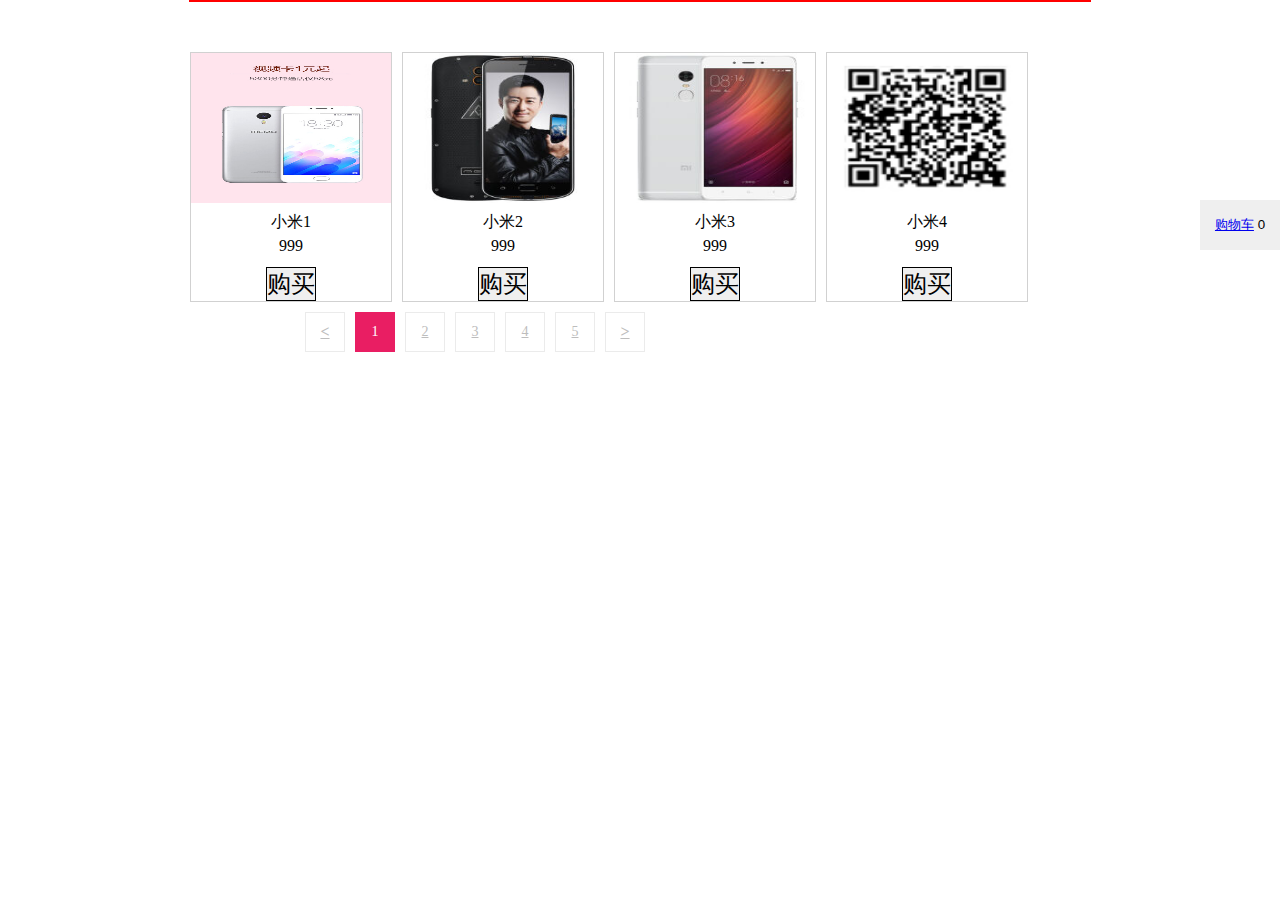
<file: day32/shopCartfly/list.html>
<!DOCTYPE html>
<html>
	<head>
		<meta charset="UTF-8">
		<title></title>
		<link rel="stylesheet" href="main.css" />
		<link rel="stylesheet" href="style/common.css" />
		<link rel="stylesheet" href="style/pagination.css" />
		<script src="jquery.min.js"></script>
		<script src="cookie.js"></script>
		<!--<script src="jquery.cookie.js"></script>-->
		<script src="jquery.pagination.js"></script>
		<style>
			.header{
				height: 40px;
				width: 900px;
				margin: 0 auto 50px;
			}
			.sp{
				position: absolute;
				top: 200px;
				right: 0;
				width: 80px;
				height: 50px;
			}
		</style>
	</head>
	<body>		 
		
		<div class="nav2 clearfix">
			<!--<span>小米手机</span>-->
		</div>		
		<ul class="shoplist clearfix" style="position: relative;">
			<!--<li>
				<a href="page.html">
					<img src="img/1.jpg" alt="" />
					<p>小米1</p>
					<p>890</p>
				</a>
				<button>加入购物车</button>
			</li>-->
		</ul>
		<div class="M-box" style="margin-left: 300px;"></div>
		<button class="sp" />
			<a href="shopcar.html">购物车</a>
			<span id="shopNum">0</span>
		</button>
	</body>
</html>
<script type="text/javascript">
	var index = 1;//页码
	var pageNum = 4;//每页的数据量
	$.ajax({
		type:"get",
		url:"data.json",
		async:true,
		success : function(arr){
			showData(arr,index);
			
			//计算总页数 ： 
			var  pageTotal = Math.ceil(arr.length/pageNum);
			//分页插件
			$(".M-box").pagination({
				pageCount:pageTotal,
				keepShowPN : true,
				callback : function(api){
					//获取点击的控件页码
					index = api.getCurrent();
					//点击分页控件时  使用ajax获取服务器的数据
					$.getJSON("data.json",function(arr){
						  showData(arr,index); 
					})
				}
			})
		}
	});
	//封装一个函数 功能是根据页面获取分页后的数据
	function showData(arr,index){
		var conStr = "";
		for( var i = (index-1)*pageNum ; i < index*pageNum ; i++ ){
			var pro = arr[i];
			if( i < arr.length ){//解决最后一页bug（下标越界）
				conStr += `<li>
								<img src="img/${pro.src}" alt="" />
								<p>${ pro.name }</p>
								<p>${ pro.price }</p>
								<button>购买</button>
							</li>`;
			}
		}
		$(".shoplist").html( conStr );
	}
</script>
</file>
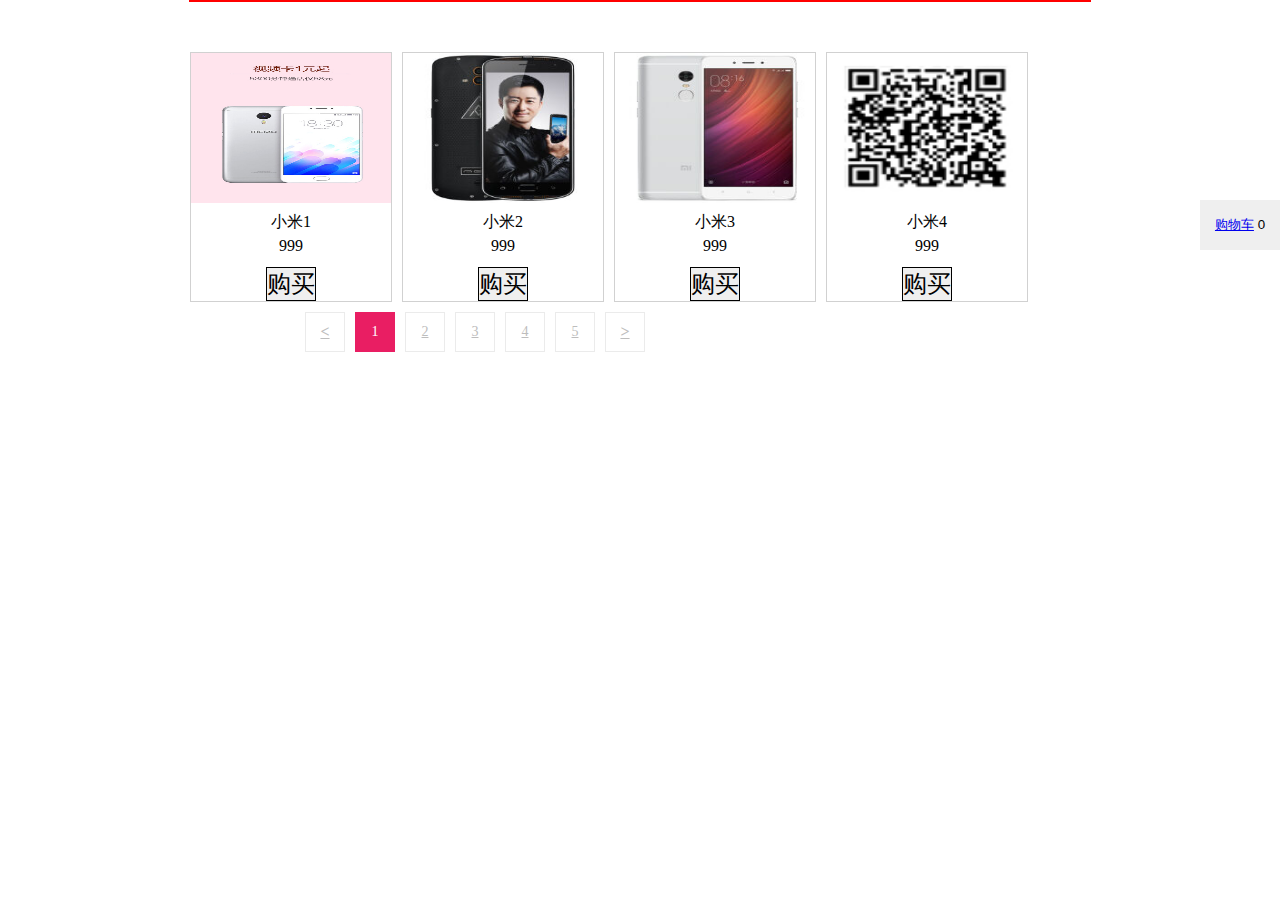
<file: day32/shopCartfly1813/list.html>
<!DOCTYPE html>
<html>
	<head>
		<meta charset="UTF-8">
		<title></title>
		<link rel="stylesheet" href="main.css" />
		<link rel="stylesheet" href="style/common.css" />
		<link rel="stylesheet" href="style/pagination.css" />
		<script src="jquery.min.js"></script>
		<script src="cookie.js"></script>
		<!--<script src="jquery.cookie.js"></script>-->
		<script src="jquery.pagination.js"></script>
		<style>
			.header{
				height: 40px;
				width: 900px;
				margin: 0 auto 50px;
			}
			.sp{
				position: absolute;
				top: 200px;
				right: 0;
				width: 80px;
				height: 50px;
			}
		</style>
	</head>
	<body>		 
		<div class="nav2 clearfix">
			<!--<span>小米手机</span>-->
		</div>		
		<ul class="shoplist clearfix" style="position: relative;">
			<!--<li>
				<a href="page.html">
					<img src="img/1.jpg" alt="" />
					<p>小米1</p>
					<p>890</p>
				</a>
				<button>加入购物车</button>
			</li>-->
		</ul>
		<div class="M-box" style="margin-left: 300px;"></div>
		<button class="sp" />
			<a href="shopcar.html">购物车</a>
			<span id="shopNum">0</span>
		</button>
	</body>
</html>
<script type="text/javascript">
	var index = 1;//页码
	var pageNum = 4;//每页的数据量
	$.ajax({
		type:"get",
		url:"data.json",
		async:true,
		success : function(arr){
			showData(arr,index);
			//计算总页数 ： 
			var  pageTotal = Math.ceil(arr.length/pageNum);
			//分页插件
			$(".M-box").pagination({
				pageCount:pageTotal,
				keepShowPN : true,
				callback : function(api){
					//获取点击的控件页码
					index = api.getCurrent();
					//点击分页控件时  使用ajax获取服务器的数据
					$.getJSON("data.json",function(arr){
						  showData(arr,index); 
					})
				}
			})
		}
	});
	//封装一个函数 功能是根据页面获取分页后的数据
	function showData(arr,index){
		var conStr = "";
		for( var i = (index-1)*pageNum ; i < index*pageNum ; i++ ){
			var pro = arr[i];
			if( i < arr.length ){//解决最后一页bug（下标越界）
				conStr += `<li>
								<img src="img/${pro.src}" alt="" />
								<p>${ pro.name }</p>
								<p>${ pro.price }</p>
								<button data-pid='${ pro.id }' data-pname='${ pro.name }' data-src= '${ pro.src }' data-price='${ pro.price }'>购买</button>
							</li>`;
			}
		}
		$(".shoplist").html( conStr );
	}
	
	//点击购买按钮  完成商品的购买功能
	//点击按钮时，获取该按钮对应的商品的所有信息 存入到一个对象中
	//考虑到 用户可能会购买多个商品  将多个商品对象存入到数组中
	//因为按钮是动态创建的，所以使用委托实现为button按钮添加单击事件
	$(".shoplist").on("click","button",function(){
		var startObj = $(this);//起始按钮
		var endObj = $(".sp"); //结束按钮
		var $imgObj = $(this).parent().find("img");//获取当前按钮对应的大图对象
		//抛物线方法调用
		$.fnInit(startObj,endObj).fnMove($imgObj);
		
		var flag = true;//假设值为true时  向arr中push新的商品对象
		var arr = [];//存放多个商品对象
		//data()方法用来获取data-*的自定义属性值
		//存放一个商品对象的信息
		var json = {
			"id": $(this).data('pid'),
			"name":$(this).data('pname'),
			"src":$(this).data('src'),
			"price":$(this).data('price'),
			"count":1
		}
		//由于每次单击按钮时会将数组清空
		//所以先取出cookie中的数据 这个数据实际上是一个数组brr
		//将这个数组brr中的数据存入到arr中  
		var brr = getCookie("shoplist");
		//第一次购买商品时  直接将这个商品存入到arr就可以
		if( brr.length != 0 ){
			arr = brr;
			//遍历数组arr  判断当前购买的商品在arr中是否存在
			//如果存在 就将商品的count++
			for( var i = 0 ; i < arr.length ; i++ ){
				if( json.id == arr[i].id ){
					arr[i].count++;
					flag = false;
					break;
				}
			}
		}
		
		if( flag ){
			//将当前购买的商品对象存入到数组中
			arr.push( json );
		}
		
		//将数组存入到cookie中
		setCookie( "shoplist",JSON.stringify( arr )  );
		console.log(document.cookie);
	})
	/*JSON.parse( "{'name':'lichune'}" )
	JSON.parse( '{"name":"lichune"}' )*/
	
	
	//封装抛物线插件
	//第一步  ：  确定三点坐标
	//商品起始点坐标    终点坐标    最高点
	//起点坐标x：起始按钮.offset().left+起始按钮.width()/2   y:起始按钮.offset().top
	//终点坐标x：购物车按钮.offset().left+购物车按钮.width()/2   y:购物车按钮.offset().top
	//最高点坐标 x ：  终点坐标.x-100    y:   终点坐标.y - 80
	//根据三点坐标确定抛物线系数 从而确定了抛物线方程
	//第二步 ： 创建商品 
	//		创建一张图片，图片的src就是当前按钮对应的大图的src
	//   对商品的初步样式进行描述   width height position left  top
	//第三步 ： 商品运动  由定时器控制商品运动
	$.extend({
		fnInit : function(startObj,endObj){//功能是确定三点坐标及抛物线方程
			//起始点
			this.startPoint = {
				x : startObj.offset().left + startObj.width()/2,
				y : startObj.offset().top
			}
			//结束点
			this.endPoint = {
				x : endObj.offset().left + endObj.width()/2,
				y : endObj.offset().top
			}
			//最高点
			this.topPoint = {
				x : this.endPoint.x - 100,
				y : this.endPoint.y - 80
			}
			//根据三点坐标确定抛物线方程系数a b c
			
			this.a = ((this.startPoint.y - this.endPoint.y) * (this.startPoint.x - this.topPoint.x) - (this.startPoint.y - this.topPoint.y) * (this.startPoint.x - this.endPoint.x)) / ((this.startPoint.x * this.startPoint.x - this.endPoint.x * this.endPoint.x) * (this.startPoint.x - this.topPoint.x)-(this.startPoint.x * this.startPoint.x - this.topPoint.x * this.topPoint.x) * (this.startPoint.x - this.endPoint.x));  
								
			this.b = ((this.endPoint.y - this.startPoint.y) - this.a * (this.endPoint.x * this.endPoint.x - this.startPoint.x * this.startPoint.x)) / (this.endPoint.x - this.startPoint.x);  
								
			this.c = this.startPoint.y - this.a * this.startPoint.x * this.startPoint.x - this.b * this.startPoint.x;
			//console.log( this.a,this.b,this.c );
			
			return this;
		},
		fnMove : function(imgObj){
			//创建图片
			var $img = $("<img>");
			//将img添加到body中
			$("body").append($img);
			//设置img的src为imgObj的src  属性操作
			$img.attr( "src",imgObj.attr("src") );
			var x = this.startPoint.x;//商品的起始点x
			var y = this.startPoint.y;//商品的起始点y
			//对商品的样式进行描述
			$img.css({
				width:30,
				height:30,
				position:"absolute",
				left : x,
				top : y
			})
			//商品开始运动
			var timer = setInterval(function(){
				x = x + 10;
				y = this.a*x*x + this.b*x + this.c;
				if( x < this.endPoint.x ){
					//设置商品运动的left和top值的变化
					$img.css({
						left : x,
						top : y
					})
				}else{
					clearInterval(timer);
					$img.remove();
					$("#shopNum").html( Number($("#shopNum").html()) + 1 );
				}
			}.bind(this),20)
		}
	});
	
	//定义一个函数 功能是统计购物车中商品的数量
	//也就是将每一个商品的count累加
	getCount();
	function getCount(){
		var brr = getCookie("shoplist");
		var count = 0;
		if( brr.length != 0 ){
			for( var i = 0 ; i < brr.length ; i++ ){
				count += brr[i].count;
			}
			$("#shopNum").html(count);
		}
	}
</script>
</file>
<file: day32/shopCartfly/main.css>
*{
	border: 0;
	padding: 0;
	margin: 0;
}

ul,li,ol{
	list-style-type: none;
}

/* ie 6/7 */
.clearfix{
	*zoom : 1;
	*height: 1px;
}
/* IE8+ */
.clearfix:after{
	content: "";
	height: 0;
	clear: both;
	display: block;
	visibility: hidden;
}

.nav2{
	width: 900px;
	border: 1px solid red;
	
	margin: 0 auto;
}

.nav2 > span{
	display: inline-block;
	float: left;
	width: 100px;
	height: 40px;
	text-align: center;
	line-height: 40px;
	padding: 10px 0;
	border-right: 1px solid red;
	cursor: pointer;
}
.nav2 > span.cur{
	color: red;
}
.shoplist{
	width: 900px;
	display: block;
	margin: 50px auto 0;

}
.shoplist > li{
	width: 200px;
	/*height: 200px;*/
	border: 1px solid #d1d1d1;
	text-align: center;
	float: left;
	margin-right: 10px;
	margin-bottom: 10px;
}
.shoplist > li button{
	font-size: 24px;
	margin-top: 10px;
	cursor: pointer;
	border: 1px solid #000;
}
.shoplist > li img{
	height: 150px;
	display: inline-block;
}
.shoplist > li p{
	width: 100%;
	height: 20px;
	margin-top: 5px;
}
</file>
<file: day32/shopCartfly/style/common.css>
@charset "UTF-8";
body{
	word-wrap: break-word;
	background:#fff;
}
::selection {
    background: #000;
    color: #fff;
}
.wrapper{
	margin-left: 320px;
    padding-right: 20px;
    height: 100%;
	-webkit-box-sizing: border-box;
	-moz-box-sizing: border-box;
	-o-box-sizing: border-box;
	box-sizing: border-box;
}
/*底部版权*/
footer{
	margin:100px 0 50px 300px;
	padding: 0 20px;
	-webkit-box-sizing: border-box;
	-moz-box-sizing: border-box;
	-o-box-sizing: border-box;
	box-sizing: border-box;
}
footer p{
	border-top:1px solid #ebebeb;
	opacity: .5;
    filter: alpha(opacity=50);
	text-align: right;
	font-size: 12px;
	line-height: 3;
	font-family: "Hiragino Sans GB","Microsoft YaHei","\5FAE\8F6F\96C5\9ED1",tahoma,arial,simsun,"\5B8B\4F53";
}
footer p a{
	color:#000;
}
footer p .spe{
	padding:0 5px;
}
.right-bg{
	position: fixed;
	right: 0;
	top:50%;
	margin-top:-215px;
	width: 215px;
	height: 430px;
	background: url('../../image/right_bg.png') no-repeat;
}
/*组件样式*/
table{
    width: 100%;
    border:1px solid #CAD3DA;
}
table td{
	padding:10px;
	width:150px;
	border:1px solid #CAD3DA;
}
table thead tr{
	height: 40px;
	line-height: 40px;
	text-align: center;
	border-bottom:1px solid #CAD3DA;
}
table thead td{
	padding:0;
	border-left:1px solid #CAD3DA;
	background:#DFEBFB;
}
table .explain{
	width: 500px;
}
table tbody tr:nth-child(even){
	background:#E7EFF9;
}
pre{
    padding:10px;
    font-family:Monaco, Consolas, "Courier New";
}
.method{
    font-family:Monaco, Consolas, "Courier New";
}
.eg{
    margin:20px 0;
    padding:10px;
    border:1px dashed #bdbdbd;
    background:#f9f9f9;
}
.bad{
    padding:0 0 0 10px;
    border:1px dashed #bdbdbd;
    color:#757575;
    background:#f9f9f9;
}
/*侧栏导航*/
.nav{
	position: fixed;
	left:0;
	top:0;
	width:300px;
	height:100%;
	background:#000;
	color:#fff;
	z-index: 2;
}
.nav .head{
	padding:50px 0;
}
.nav .head a{
	display: block;
	margin:0 auto;
	width: 170px;
	height: 170px;
	background:url('../../image/head.png') no-repeat;
	text-indent: -999px;
}
.nav ul li{
	width:300px;
	text-align: center;
}
.nav ul li a{
	display: block;
	padding:20px 0;
	color:#fff;
}
.nav ul li a:hover{
	color:#000;
	background:#fff;
}
.nav ul li .active{
	color:#000;
	background:#fff;
}
img{
	width: 100%;
}
@media screen and (max-width: 1024px) {
	.nav{
		position: relative;
		width: 100%;
		height: auto;
	}
	.nav .head{
		padding: 0;
	}
	.nav ul li{
		width: 100%;
	}
	.nav ul li a{
		padding: 10px 0;
	}
	.wrapper{
		margin: 0;
		width: 100% !important;
		padding: 0 20px !important;
	}
	.right-bg{
		display: none;
	}
	table td{
		padding: 10px 0;
		width: auto;
		font-size: 14px;
		text-align: center;
	}
}
@media screen and (max-width: 414px) {
	footer{
		margin: 20px 0 0 0;
	}
}
</file>
<file: day32/shopCartfly/style/pagination.css>
@charset "UTF-8";
.demo-image{
    width: 100%;
}
.M-box,.M-box1,.M-box2,.M-box3,.M-box4{
	position: relative;
    text-align: center;
  	zoom: 1;
}
.M-box:before,.M-box:after,.M-box1:before,.M-box1:after ,.M-box2:before,.M-box2:after ,.M-box3:before,.M-box3:after,.M-box4:before,.M-box4:after{
    content:"";
    display:table;
}
.M-box:after,.M-box1:after,.M-box2:after,.M-box3:after,.M-box4:after{
	clear:both;
	overflow:hidden;
}
.M-box span,.M-box1 span,.M-box2 span,.M-box3 span,.M-box4 span{
	float: left;
	margin:0 5px;
	width: 38px;
    height: 38px;
    line-height: 38px;
    color: #bdbdbd;
    font-size: 14px;
}
.M-box .active,.M-box1 .active,.M-box2 .active,.M-box3 .active,.M-box4 .active{
	float: left;
	margin:0 5px;
	width: 38px;
    height: 38px;
    line-height: 38px;
    background: #e91e63;
    color: #fff;
    font-size: 14px;
    border: 1px solid #e91e63;
}
.M-box a,.M-box1 a,.M-box2 a,.M-box3 a,.M-box4 a{
	float: left;
	margin:0 5px;
	width: 38px;
    height: 38px;
    line-height: 38px;
    background: #fff;
    border: 1px solid #ebebeb;
    color: #bdbdbd;
    font-size: 14px;
}
.M-box a:hover,.M-box1 a:hover,.M-box2 a:hover,.M-box3 a:hover,.M-box4 a:hover{
	color:#fff;
    background: #e91e63;
}
.M-box .next,.M-box .prev,.M-box1 .next,.M-box1 .prev{
	font-family: "Simsun";
    font-size: 16px;
    font-weight: bold;
}
.now,.count{
	padding:0 5px;
	color:#f00;
}
.eg img{
	max-width: 800px;
	min-height: 500px;
}
input{
    float: left;
    margin:0 5px;
    width: 38px;
    height: 38px;
    line-height: 38px;
    text-align: center;
    background: #fff;
    border: 1px solid #ebebeb;
    outline: none;
    color: #bdbdbd;
    font-size: 14px;
}
</file>
<file: day32/shopCartfly1813/main.css>
*{
	border: 0;
	padding: 0;
	margin: 0;
}

ul,li,ol{
	list-style-type: none;
}

/* ie 6/7 */
.clearfix{
	*zoom : 1;
	*height: 1px;
}
/* IE8+ */
.clearfix:after{
	content: "";
	height: 0;
	clear: both;
	display: block;
	visibility: hidden;
}

.nav2{
	width: 900px;
	border: 1px solid red;
	
	margin: 0 auto;
}

.nav2 > span{
	display: inline-block;
	float: left;
	width: 100px;
	height: 40px;
	text-align: center;
	line-height: 40px;
	padding: 10px 0;
	border-right: 1px solid red;
	cursor: pointer;
}
.nav2 > span.cur{
	color: red;
}
.shoplist{
	width: 900px;
	display: block;
	margin: 50px auto 0;

}
.shoplist > li{
	width: 200px;
	/*height: 200px;*/
	border: 1px solid #d1d1d1;
	text-align: center;
	float: left;
	margin-right: 10px;
	margin-bottom: 10px;
}
.shoplist > li button{
	font-size: 24px;
	margin-top: 10px;
	cursor: pointer;
	border: 1px solid #000;
}
.shoplist > li img{
	height: 150px;
	display: inline-block;
}
.shoplist > li p{
	width: 100%;
	height: 20px;
	margin-top: 5px;
}
</file>
<file: day32/shopCartfly1813/style/common.css>
@charset "UTF-8";
body{
	word-wrap: break-word;
	background:#fff;
}
::selection {
    background: #000;
    color: #fff;
}
.wrapper{
	margin-left: 320px;
    padding-right: 20px;
    height: 100%;
	-webkit-box-sizing: border-box;
	-moz-box-sizing: border-box;
	-o-box-sizing: border-box;
	box-sizing: border-box;
}
/*底部版权*/
footer{
	margin:100px 0 50px 300px;
	padding: 0 20px;
	-webkit-box-sizing: border-box;
	-moz-box-sizing: border-box;
	-o-box-sizing: border-box;
	box-sizing: border-box;
}
footer p{
	border-top:1px solid #ebebeb;
	opacity: .5;
    filter: alpha(opacity=50);
	text-align: right;
	font-size: 12px;
	line-height: 3;
	font-family: "Hiragino Sans GB","Microsoft YaHei","\5FAE\8F6F\96C5\9ED1",tahoma,arial,simsun,"\5B8B\4F53";
}
footer p a{
	color:#000;
}
footer p .spe{
	padding:0 5px;
}
.right-bg{
	position: fixed;
	right: 0;
	top:50%;
	margin-top:-215px;
	width: 215px;
	height: 430px;
	background: url('../../image/right_bg.png') no-repeat;
}
/*组件样式*/
table{
    width: 100%;
    border:1px solid #CAD3DA;
}
table td{
	padding:10px;
	width:150px;
	border:1px solid #CAD3DA;
}
table thead tr{
	height: 40px;
	line-height: 40px;
	text-align: center;
	border-bottom:1px solid #CAD3DA;
}
table thead td{
	padding:0;
	border-left:1px solid #CAD3DA;
	background:#DFEBFB;
}
table .explain{
	width: 500px;
}
table tbody tr:nth-child(even){
	background:#E7EFF9;
}
pre{
    padding:10px;
    font-family:Monaco, Consolas, "Courier New";
}
.method{
    font-family:Monaco, Consolas, "Courier New";
}
.eg{
    margin:20px 0;
    padding:10px;
    border:1px dashed #bdbdbd;
    background:#f9f9f9;
}
.bad{
    padding:0 0 0 10px;
    border:1px dashed #bdbdbd;
    color:#757575;
    background:#f9f9f9;
}
/*侧栏导航*/
.nav{
	position: fixed;
	left:0;
	top:0;
	width:300px;
	height:100%;
	background:#000;
	color:#fff;
	z-index: 2;
}
.nav .head{
	padding:50px 0;
}
.nav .head a{
	display: block;
	margin:0 auto;
	width: 170px;
	height: 170px;
	background:url('../../image/head.png') no-repeat;
	text-indent: -999px;
}
.nav ul li{
	width:300px;
	text-align: center;
}
.nav ul li a{
	display: block;
	padding:20px 0;
	color:#fff;
}
.nav ul li a:hover{
	color:#000;
	background:#fff;
}
.nav ul li .active{
	color:#000;
	background:#fff;
}
img{
	width: 100%;
}
@media screen and (max-width: 1024px) {
	.nav{
		position: relative;
		width: 100%;
		height: auto;
	}
	.nav .head{
		padding: 0;
	}
	.nav ul li{
		width: 100%;
	}
	.nav ul li a{
		padding: 10px 0;
	}
	.wrapper{
		margin: 0;
		width: 100% !important;
		padding: 0 20px !important;
	}
	.right-bg{
		display: none;
	}
	table td{
		padding: 10px 0;
		width: auto;
		font-size: 14px;
		text-align: center;
	}
}
@media screen and (max-width: 414px) {
	footer{
		margin: 20px 0 0 0;
	}
}
</file>
<file: day32/shopCartfly1813/style/pagination.css>
@charset "UTF-8";
.demo-image{
    width: 100%;
}
.M-box,.M-box1,.M-box2,.M-box3,.M-box4{
	position: relative;
    text-align: center;
  	zoom: 1;
}
.M-box:before,.M-box:after,.M-box1:before,.M-box1:after ,.M-box2:before,.M-box2:after ,.M-box3:before,.M-box3:after,.M-box4:before,.M-box4:after{
    content:"";
    display:table;
}
.M-box:after,.M-box1:after,.M-box2:after,.M-box3:after,.M-box4:after{
	clear:both;
	overflow:hidden;
}
.M-box span,.M-box1 span,.M-box2 span,.M-box3 span,.M-box4 span{
	float: left;
	margin:0 5px;
	width: 38px;
    height: 38px;
    line-height: 38px;
    color: #bdbdbd;
    font-size: 14px;
}
.M-box .active,.M-box1 .active,.M-box2 .active,.M-box3 .active,.M-box4 .active{
	float: left;
	margin:0 5px;
	width: 38px;
    height: 38px;
    line-height: 38px;
    background: #e91e63;
    color: #fff;
    font-size: 14px;
    border: 1px solid #e91e63;
}
.M-box a,.M-box1 a,.M-box2 a,.M-box3 a,.M-box4 a{
	float: left;
	margin:0 5px;
	width: 38px;
    height: 38px;
    line-height: 38px;
    background: #fff;
    border: 1px solid #ebebeb;
    color: #bdbdbd;
    font-size: 14px;
}
.M-box a:hover,.M-box1 a:hover,.M-box2 a:hover,.M-box3 a:hover,.M-box4 a:hover{
	color:#fff;
    background: #e91e63;
}
.M-box .next,.M-box .prev,.M-box1 .next,.M-box1 .prev{
	font-family: "Simsun";
    font-size: 16px;
    font-weight: bold;
}
.now,.count{
	padding:0 5px;
	color:#f00;
}
.eg img{
	max-width: 800px;
	min-height: 500px;
}
input{
    float: left;
    margin:0 5px;
    width: 38px;
    height: 38px;
    line-height: 38px;
    text-align: center;
    background: #fff;
    border: 1px solid #ebebeb;
    outline: none;
    color: #bdbdbd;
    font-size: 14px;
}
</file>
